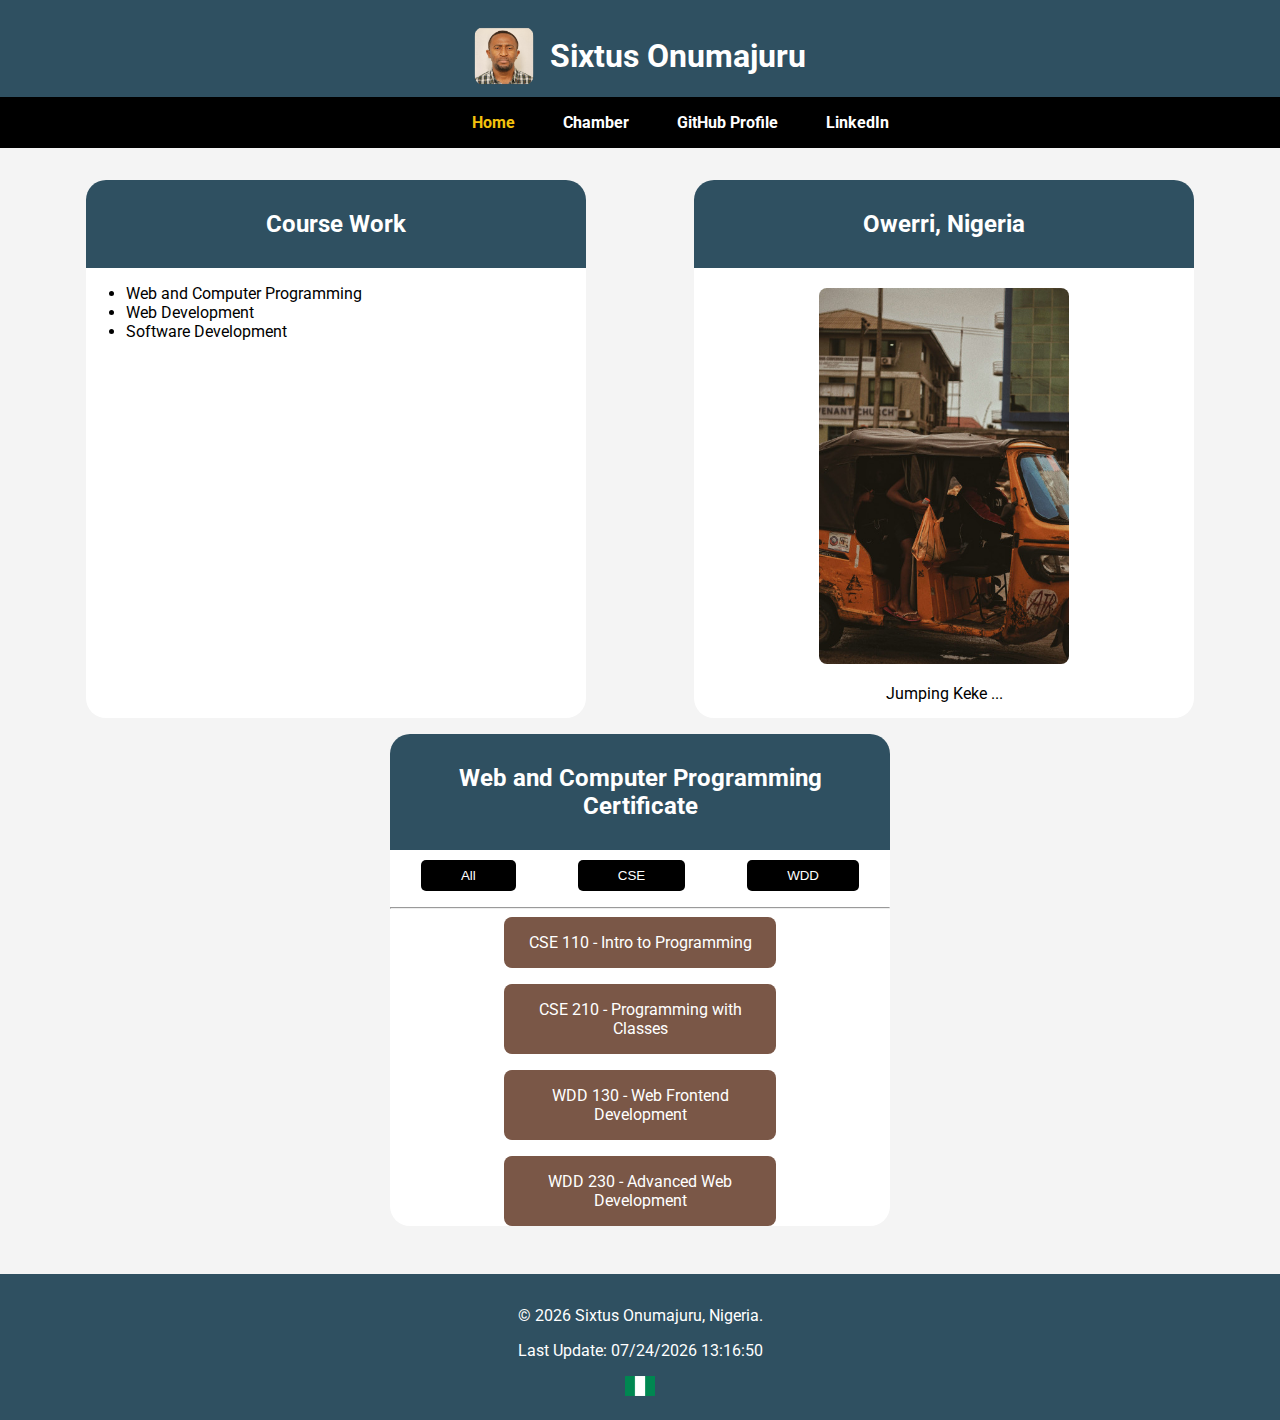
<file: index.html>
<!DOCTYPE html>
<html lang="en">

<head>
    <meta charset="UTF-8">
    <meta name="viewport" content="width=device-width, initial-scale=1.0">
    <meta name="description" content="Course homepage for Web and Computer Programming certificates.">
    <meta name="author" content="Sixtus Onumajuru">
    <title>Course Homepage - Sixtus Onumajuru</title>
    <link rel="stylesheet" href="styles/main.css">
    <link rel="preconnect" href="https://fonts.googleapis.com">
    <link rel="preconnect" href="https://fonts.gstatic.com" crossorigin>
    <link
        href="https://fonts.googleapis.com/css2?family=Roboto:ital,wght@0,100;0,300;0,400;0,500;0,700;0,900;1,100;1,300;1,400;1,500;1,700;1,900&display=swap"
        rel="stylesheet">

    <script src="scripts/main.js" defer></script>
</head>

<body>
    <header>
        <div class="header-content">
            <img src="images/jiggy.png" alt="Profile Picture of Sixtus Onumajuru" class="profile-img">
            <h1>Sixtus Onumajuru</h1>
        </div>
        <nav>
            <ul class="nav-menu">
                <li><a href="index.html" class="active">Home</a></li>
                <li><a href="chamber/index.html">Chamber</a></li>
                <li><a href="https://github.com/jiggabyte">GitHub Profile</a></li>
                <li><a href="https://linkedin.com/in/sixtusonuma213">LinkedIn</a></li>
            </ul>
            <button class="menu-toggle" aria-label="Toggle Navigation">&#9776;</button>
        </nav>
    </header>

    <main>
        <section class="course-work">
            <div>
                <h2>Course Work</h2>
            </div>

            <ul>
                <li>Web and Computer Programming</li>
                <li>Web Development</li>
                <li>Software Development</li>
            </ul>
        </section>

        <section class="highlighted-location">
            <div>
                <h2>Owerri, Nigeria</h2>
            </div>

            <img src="images/keke.jpg" alt="Jumping keke in Owerri, Nigeria">
            <p>Jumping Keke ...</p>
        </section>

        <section class="certificate">
            <div class="certificate-title">
                <h2>Web and Computer Programming Certificate</h2>
            </div>

            <div class="course-filters">
                <button id="show-all">All</button>
                <button id="show-cse">CSE</button>
                <button id="show-wdd">WDD</button>
            </div>
            <hr>
            <div id="course-list" class="course-list">
                <!-- Course cards generated by JavaScript -->
            </div>
        </section>
    </main>

    <footer>
        <p>&copy; <span id="currentyear"></span> Sixtus Onumajuru, Nigeria.</p>
        <p id="lastModified">Last Update: </p>
        <img src="images/naija.png" alt="Nigerian Flag">
    </footer>
</body>

</html>
</file>
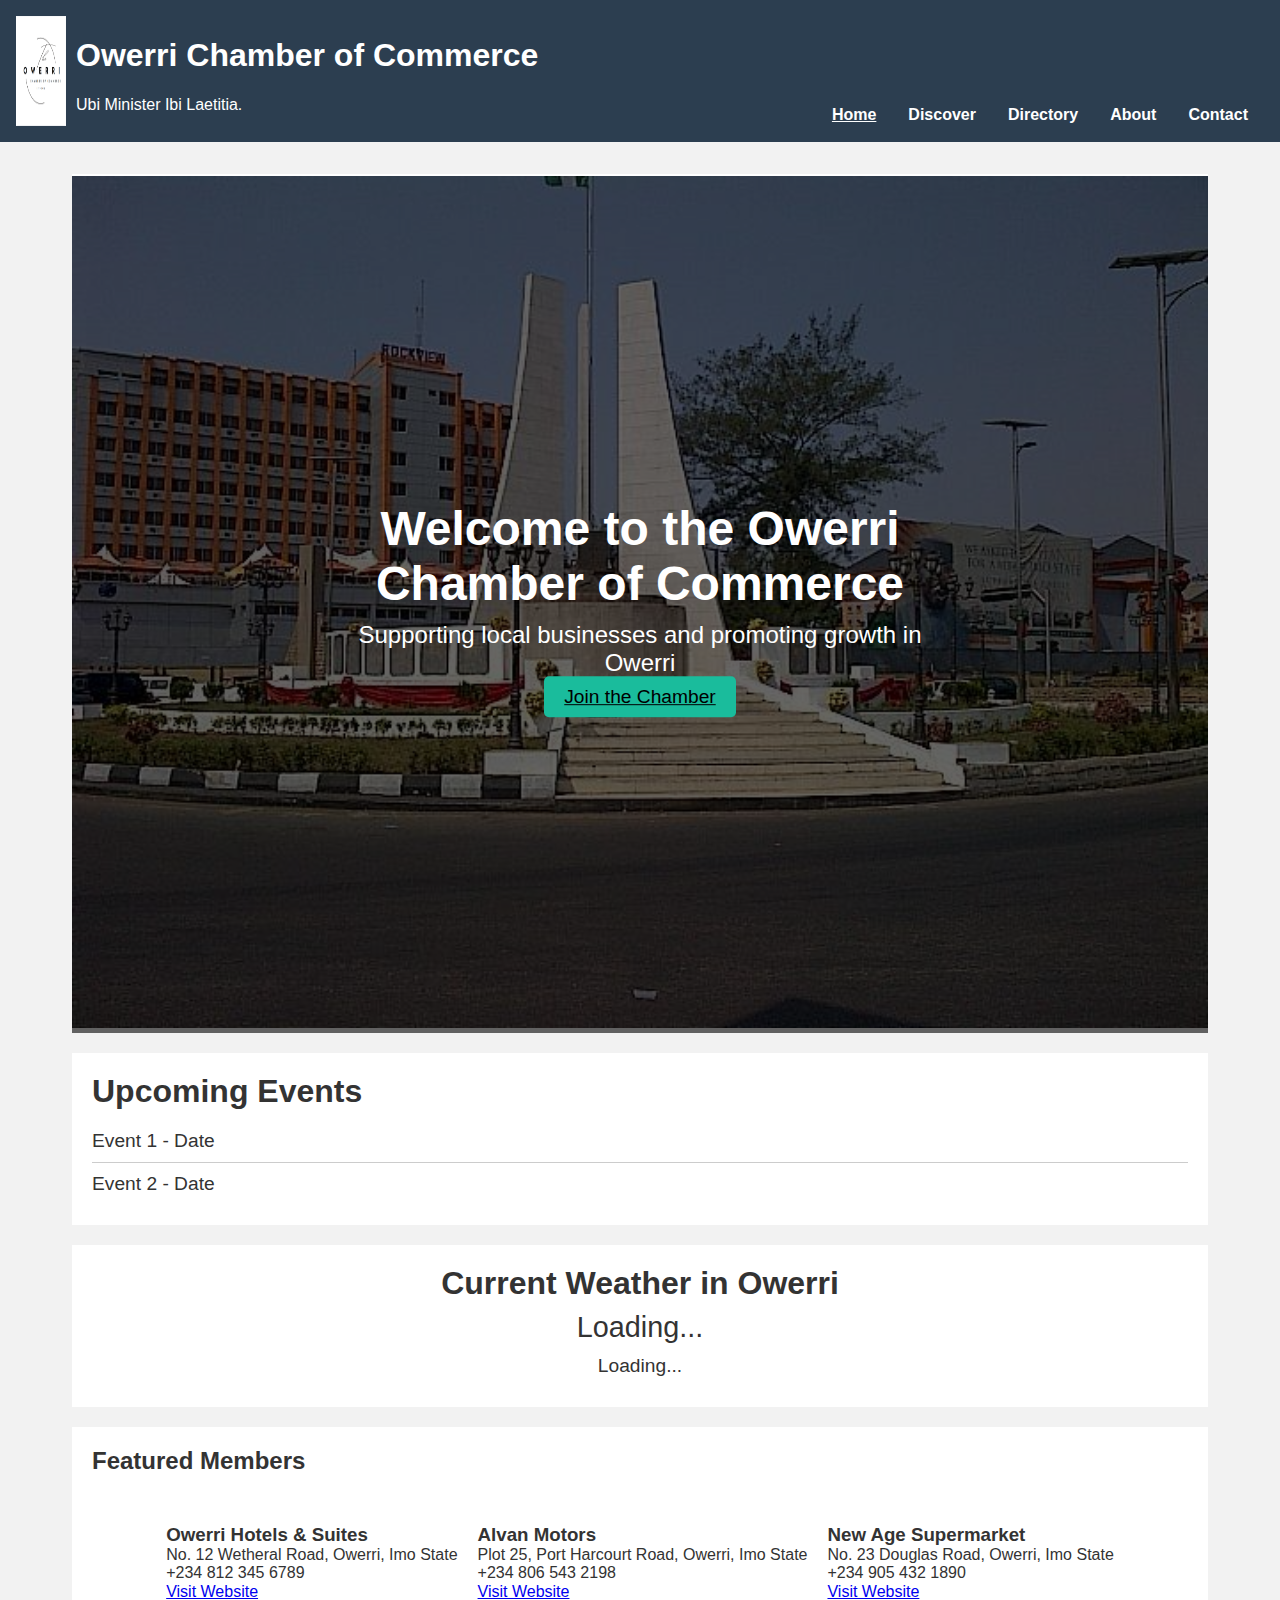
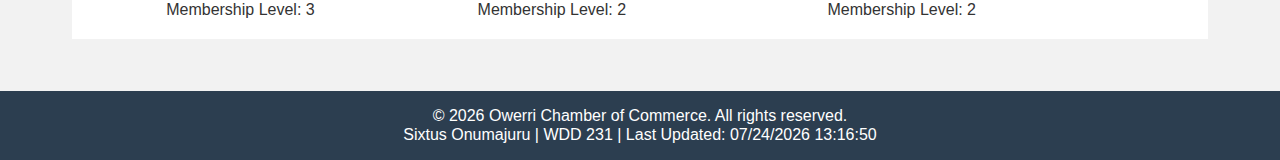
<file: chamber/index.html>
<!DOCTYPE html>
<html lang="en">

<head>
    <meta charset="UTF-8">
    <meta name="viewport" content="width=device-width, initial-scale=1.0">
    <meta name="description" content="Owerri Chamber of Commerce - Business Directory">
    <meta name="author" content="Sixtus Onumajuru">
    <title>Owerri Chamber of Commerce - Business Directory</title>

    <!-- Favicon -->
    <link rel="icon" href="images/favicon.ico" type="image/x-icon">

    <!-- Social Media Meta -->
    <meta property="og:title" content="Owerri Chamber of Commerce Directory">
    <meta property="og:type" content="website">
    <meta property="og:image" content="https://jiggabyte.github.io/wdd231/chamber/images/Owerri.jpg">
    <meta property="og:url" content="https://jiggabyte.github.io/wdd231/chamber/directory.html">

    <!-- CSS -->
    <link rel="stylesheet" href="styles/reset.css">
    <link rel="stylesheet" href="styles/style.css">
</head>

<body>
    <header>
        <div>
            <img src="images/logo.png" alt="Owerri chamber of commerce logo">
            
            <div>
                <h1>Owerri Chamber of Commerce</h1>
                <p> Ubi Minister Ibi Laetitia.</p>
            </div>
        </div>

        <span id="menuBtn"></span>

        <br><br><br><br><br><br>
       
        <nav>
            <ul id="listNav">
                <li class="active"><a href="index.html">Home</a></li>
                <li><a href="discover.html">Discover</a></li>
                <li><a href="directory.html">Directory</a></li>
                <li><a href="#">About</a></li>
                <li><a href="#">Contact</a></li>
            </ul>
        </nav>
    </header>

    <main>
        <!-- Hero Section -->
    <section class="hero">
       
        <img src="images/hero.jpeg" loading="lazy" alt="Owerri City">
        <div class="overlay"></div>
        <div class="hero-text">
            <h1>Welcome to the Owerri Chamber of Commerce</h1>
            <p>Supporting local businesses and promoting growth in Owerri</p>
            <a href="join.html" class="cta-button">Join the Chamber</a>
        </div>

    </section>

    <!-- Current Events Section -->
    <section class="events">
        <h2>Upcoming Events</h2>
        <ul>
            <li>Event 1 - Date</li>
            <li>Event 2 - Date</li>
            <!-- Add more events -->
        </ul>
    </section>

    <!-- Weather Section -->
    <section class="weather">
        <h2>Current Weather in Owerri</h2>
        <p id="current-temperature">Loading...</p>
        <p id="weather-description">Loading...</p>
        <div id="forecast">
            <!-- 3-day forecast goes here -->
        </div>
    </section>

    <!-- Company Spotlight Section -->
    <section class="spotlights">
        <h2>Featured Members</h2>
        <div class="spotlight-container">
            <!-- Spotlighted companies will be injected here using JavaScript -->
        </div>
    </section>
    </main>

    <footer>
        <p>&copy; <span id="currentYear"></span> Owerri Chamber of Commerce. All rights reserved.</p>
        <p>Sixtus Onumajuru | WDD 231 | Last Updated: <span id="lastModified"></span></p>
    </footer>

    <!-- JavaScript -->
    <script src="scripts/script.js" defer></script>
</body>

</html>
</file>
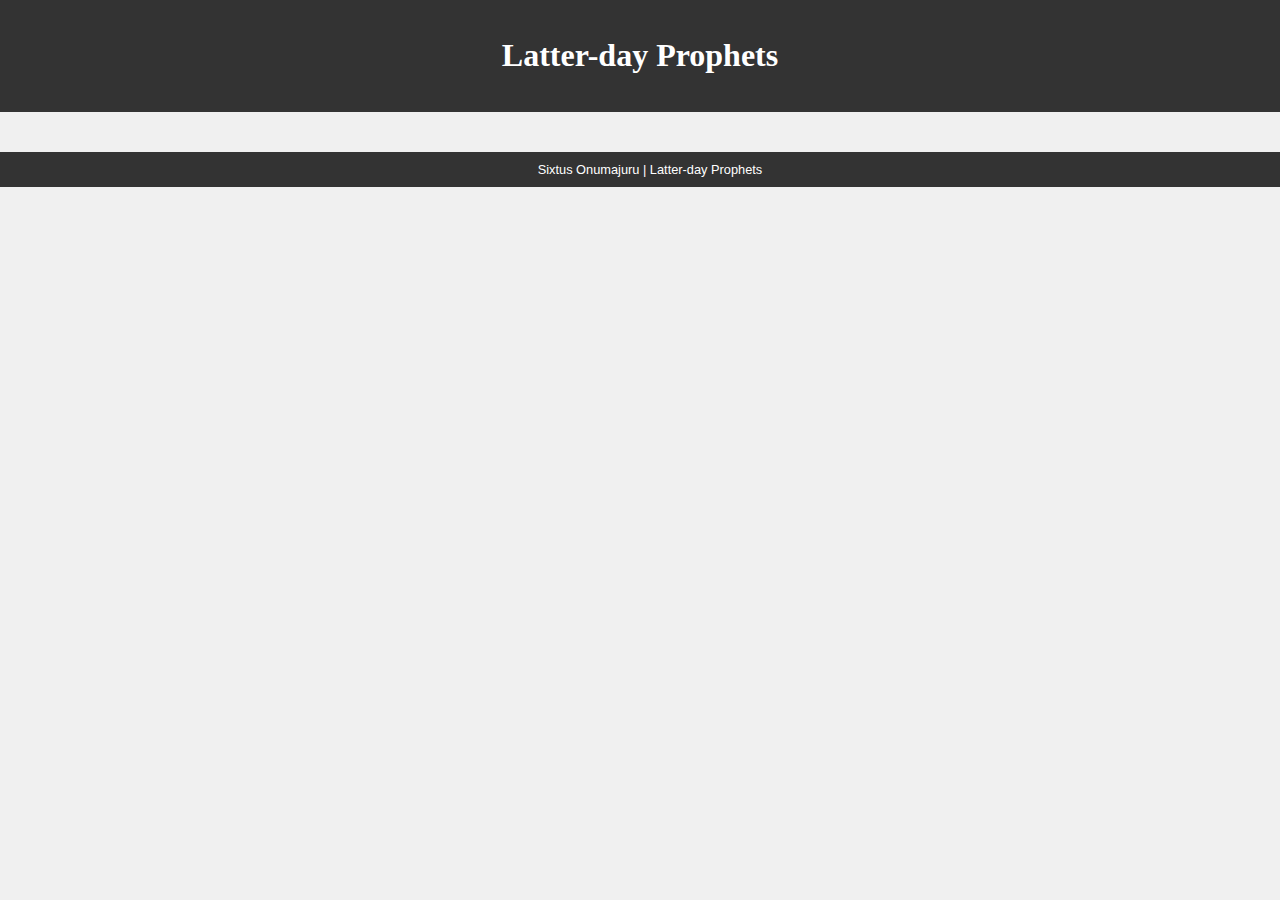
<file: prophets.html>
<!DOCTYPE html>
<html lang="en">
<head>
  <meta charset="UTF-8">
  <meta name="viewport" content="width=device-width, initial-scale=1.0">
  <meta http-equiv="X-UA-Compatible" content="ie=edge">
  <meta name="description" content="Latter days prophets for Web and Computer Programming certificates.">
  <meta name="author" content="Sixtus Onumajuru">
  <title>Latter-day Prophets</title>
  <link rel="stylesheet" href="/styles/prophets.css">
</head>
<body>
  <header>
    <h1>Latter-day Prophets</h1>
  </header>
  <main>
    <div id="cards"></div>
  </main>
  <footer>
    Sixtus Onumajuru | Latter-day Prophets
  </footer>
  <script src="/scripts/prophets.js"></script>
</body>
</html>
</file>
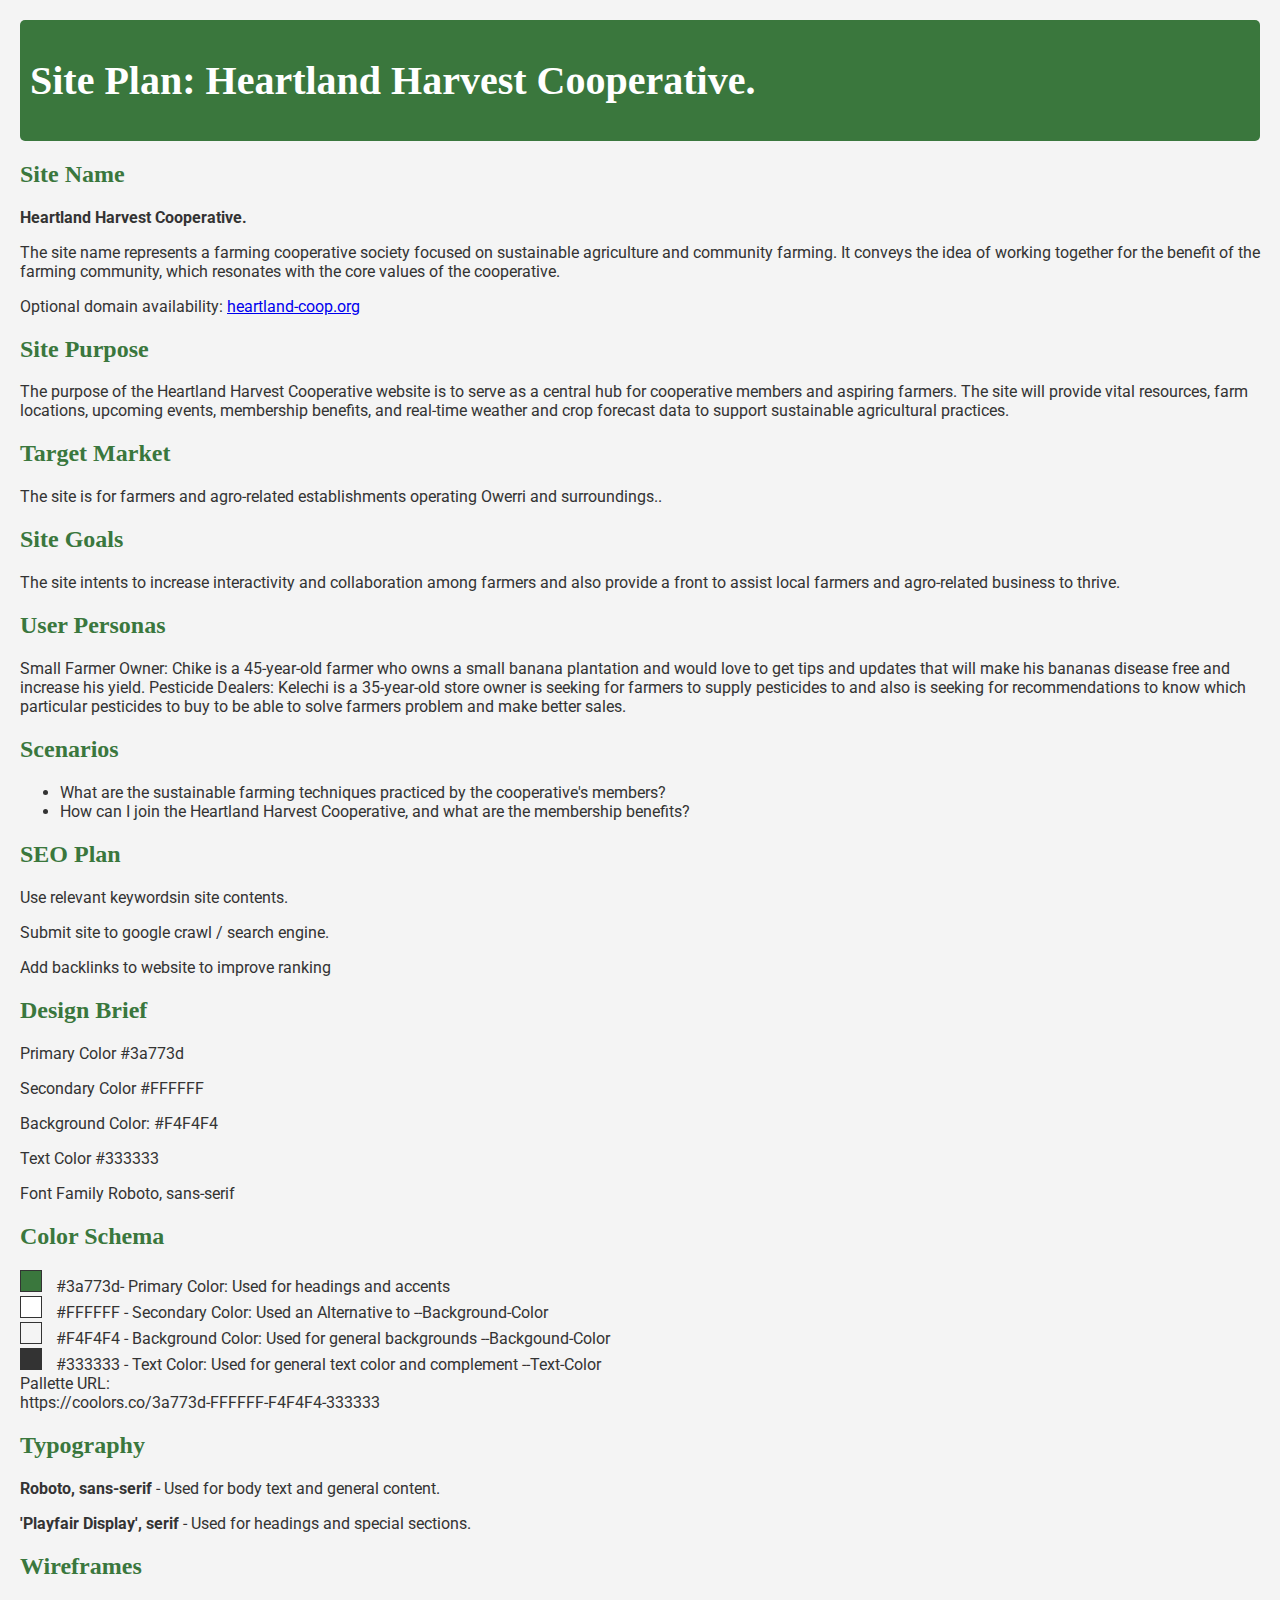
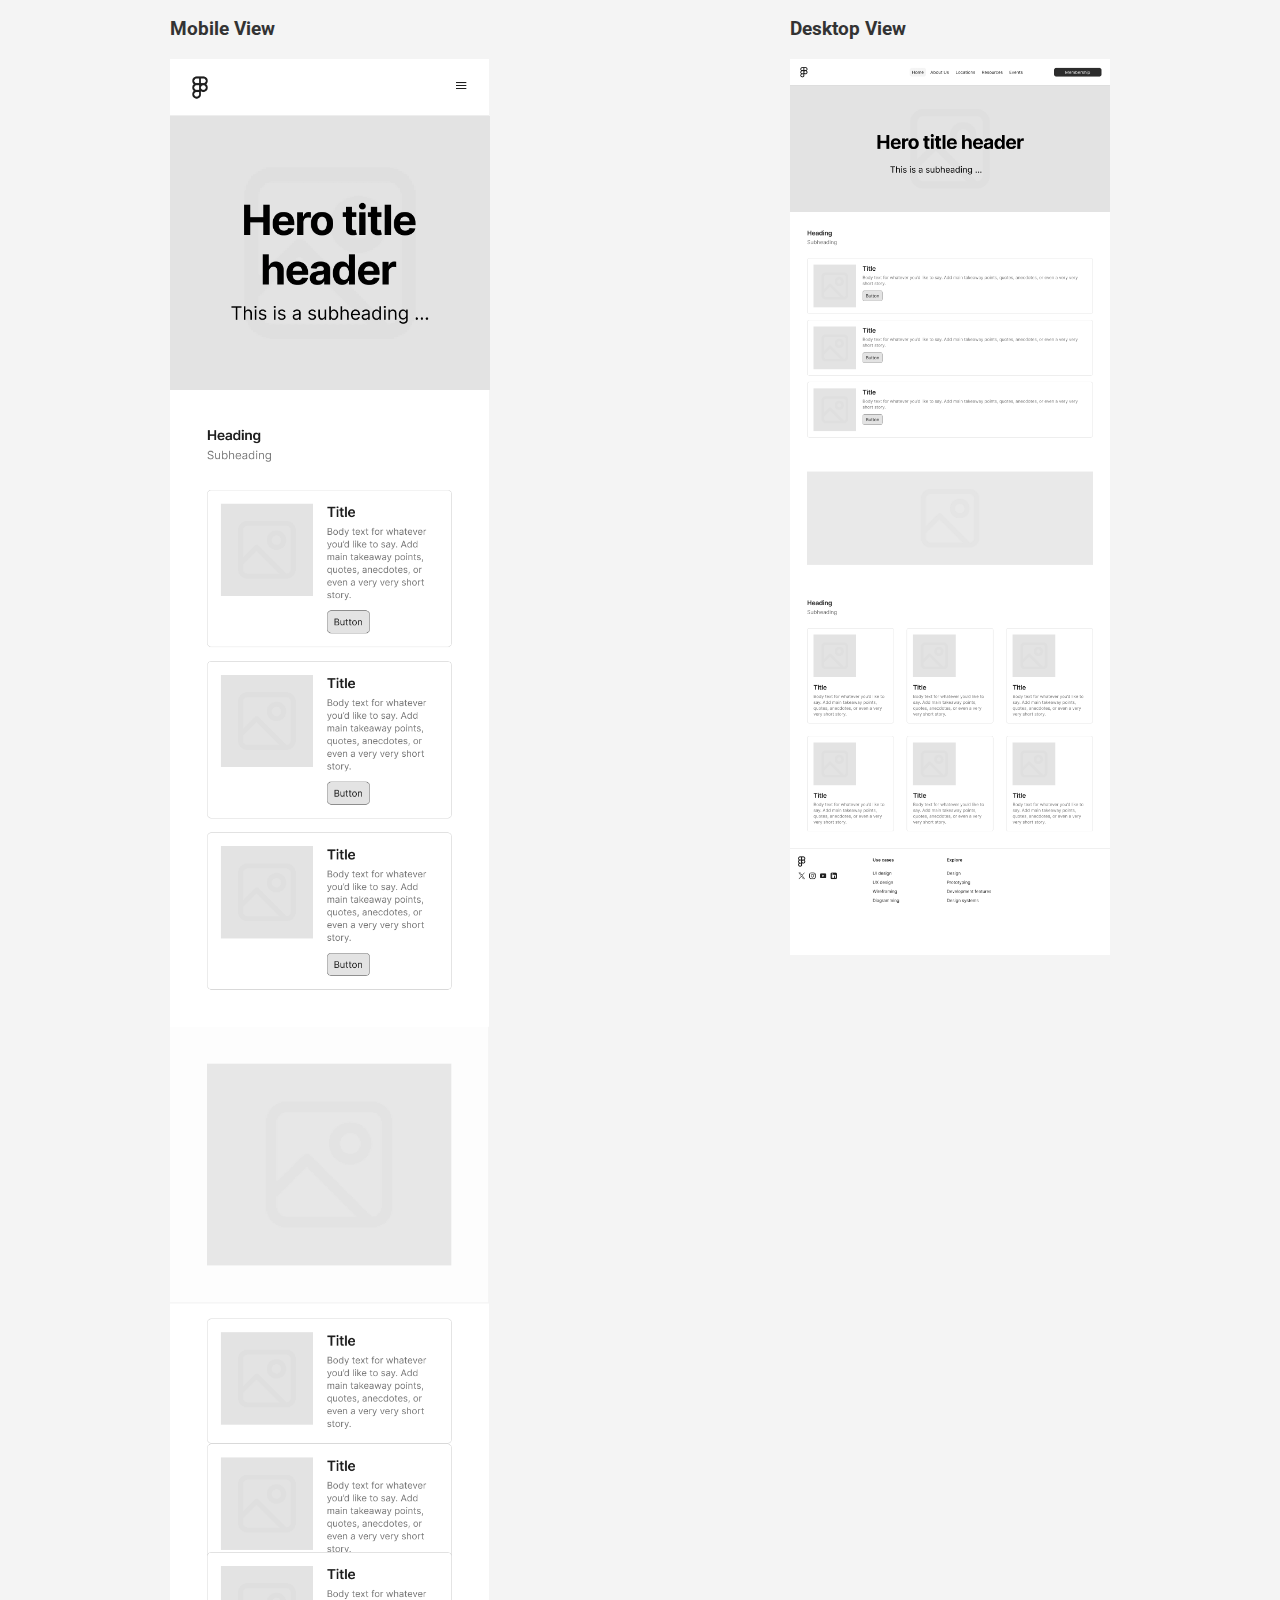
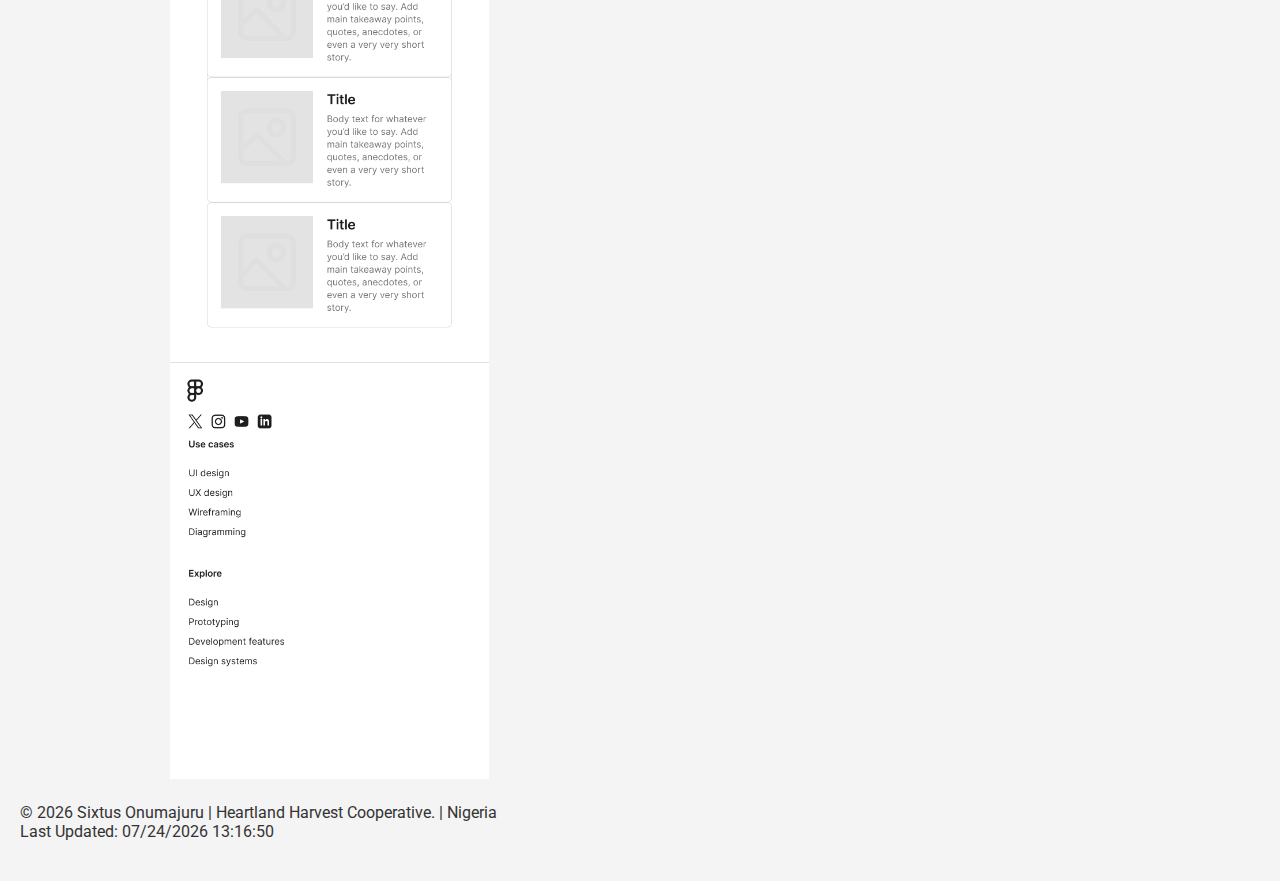
<file: siteplan.html>
<!DOCTYPE html>
<html lang="en">

<head>
    <meta charset="UTF-8">
    <meta name="viewport" content="width=device-width, initial-scale=1.0">
    <meta name="description"
        content="A project siteplan created by Sixtus Onumajuru for WDD 231 - Web Frontend Development I">
    <meta name="author" content="Sixtus Onumajuru">

    <!--  Essential META Tags -->
    <meta property="og:title" content="Owerri Chamber of Commerce">
    <meta property="og:type" content="website">
    <meta property="og:image" content="https://jiggabyte.github.io/wdd231/project/images/Owerri.jpg">
    <meta property="og:url" content="https://jiggabyte.github.io/wdd231">
    <meta name="twitter:card" content="default image for project">

    <!--  Non-Essential, But Recommended -->
    <meta property="og:description" content="Owerri chmaber of commerce">


    <title>Site Plan - Heartland Harvest Cooperative.</title>

    <link rel="icon" href="favicon.ico">

    <link rel="preconnect" href="https://fonts.googleapis.com">
    <link rel="preconnect" href="https://fonts.gstatic.com" crossorigin>
    <link
        href="https://fonts.googleapis.com/css2?family=Roboto:ital,wght@0,100;0,300;0,400;0,500;0,700;0,900;1,100;1,300;1,400;1,500;1,700;1,900&display=swap"
        rel="stylesheet">

    <link rel="stylesheet" href="styles/siteplan.css">
    <script defer src="scripts/siteplan.js"></script>


</head>

<body>
    <header>
        <h1>Site Plan: Heartland Harvest Cooperative.</h1>
    </header>
    <main>
        <section id="site-name">
            <h2>Site Name</h2>
            <p><strong>Heartland Harvest Cooperative.</strong></p>
            <p>The site name represents a farming cooperative society focused on sustainable agriculture
                and community farming. It conveys the idea of working together for the benefit of the farming community,
                which resonates with the core values of the cooperative.</p>
            <p>Optional domain availability: <a href="#">heartland-coop.org</a></p>

        </section>
        <section id="site-purpose">
            <h2>Site Purpose</h2>
            <p>The purpose of the Heartland Harvest Cooperative website is to serve as a central hub
                for cooperative members and aspiring farmers. The site will provide vital resources,
                farm locations, upcoming events, membership benefits, and real-time weather and
                crop forecast data to support sustainable agricultural practices.</p>
        </section>
        <section id="target-market">
            <h2>Target Market</h2>
            <p>The site is for farmers and agro-related establishments operating Owerri and surroundings..</p>
        </section>
        <section id="site-goals">
            <h2>Site Goals</h2>
            <p>
                The site intents to increase interactivity and collaboration among farmers and also provide a front
                to assist local farmers and agro-related business to thrive.
            </p>
        </section>
        <section id="user-personas">
            <h2>User Personas</h2>
            <p>Small Farmer Owner: Chike is a 45-year-old farmer who owns a small banana plantation and
                would love to get tips and updates that will make his bananas disease free and increase his yield.
                Pesticide Dealers: Kelechi is a 35-year-old store owner is seeking for farmers to supply pesticides
                to and also is seeking for recommendations to know which particular pesticides to buy to be able
                to solve farmers problem and make better sales.</p>
        </section>
        <section id="scenarios">
            <h2>Scenarios</h2>
            <ul>
                <li>What are the sustainable farming techniques practiced by the cooperative's members?</li>
                <li>How can I join the Heartland Harvest Cooperative, and what are the membership benefits?</li>
            </ul>
        </section>
        <section id="seo-plan">
            <h2>SEO Plan</h2>
            <p>Use relevant keywordsin site contents.</p>
            <p>Submit site to google crawl / search engine.</p>
            <p>Add backlinks to website to improve ranking</p>
        </section>
        <section id="design-brief">
            <h2>Design Brief</h2>
            <p>Primary Color #3a773d</p>
            <p>Secondary Color #FFFFFF</p>
            <p>Background Color: #F4F4F4</p>
            <p>Text Color #333333</p>
            <p>Font Family Roboto, sans-serif</p>
        </section>
        <section id="color-schema">
            <h2>Color Schema</h2>
            <div>
                <div class="color-sample color-1"></div>
                <span>#3a773d- Primary Color: Used for headings and accents</span>
            </div>
            <div>
                <div class="color-sample color-2"></div>
                <span>#FFFFFF - Secondary Color: Used an Alternative to
                    --Background-Color</span>
            </div>
            <div>
                <div class="color-sample color-4"></div>
                <span>#F4F4F4 - Background Color: Used for general backgrounds
                    --Backgound-Color</span>
            </div>
            <div>
                <div class="color-sample color-3"></div>
                <span>#333333 - Text Color: Used for general text color and complement --Text-Color</span>
            </div>
            <div>
                <div class="color selection theme">Pallette URL:</div>
                <span>https://coolors.co/3a773d-FFFFFF-F4F4F4-333333</span>
            </div>
        </section>
        <section id="typography">
            <h2>Typography</h2>
            <p><strong>Roboto, sans-serif</strong> - Used for body text and general content.</p>
            <p><strong>'Playfair Display', serif</strong> - Used for headings and special sections.</p>
        </section>

        <section id="wireframe">
            <h2>Wireframes</h2>

            <div id="wireframe-div">

                <div>
                    <h3>Mobile View</h3>
                    <img src="images/mobile-wireframe.png" width="250"  height="auto" alt="Mobile Wireframe">
                </div>

                <div>
                    <h3>Desktop View</h3>
                    <img src="images/desktop-wireframe.png" width="350"  height="auto" alt="Desktop Wireframe">
                </div>

            </div>

        </section>
    </main>
    <footer>
        <p>&copy; <span id="year"></span> Sixtus Onumajuru | Heartland Harvest Cooperative. | Nigeria <br> Last
            Updated: <span id="last-modified"></span>
        </p>
    </footer>
</body>

</html>
</file>
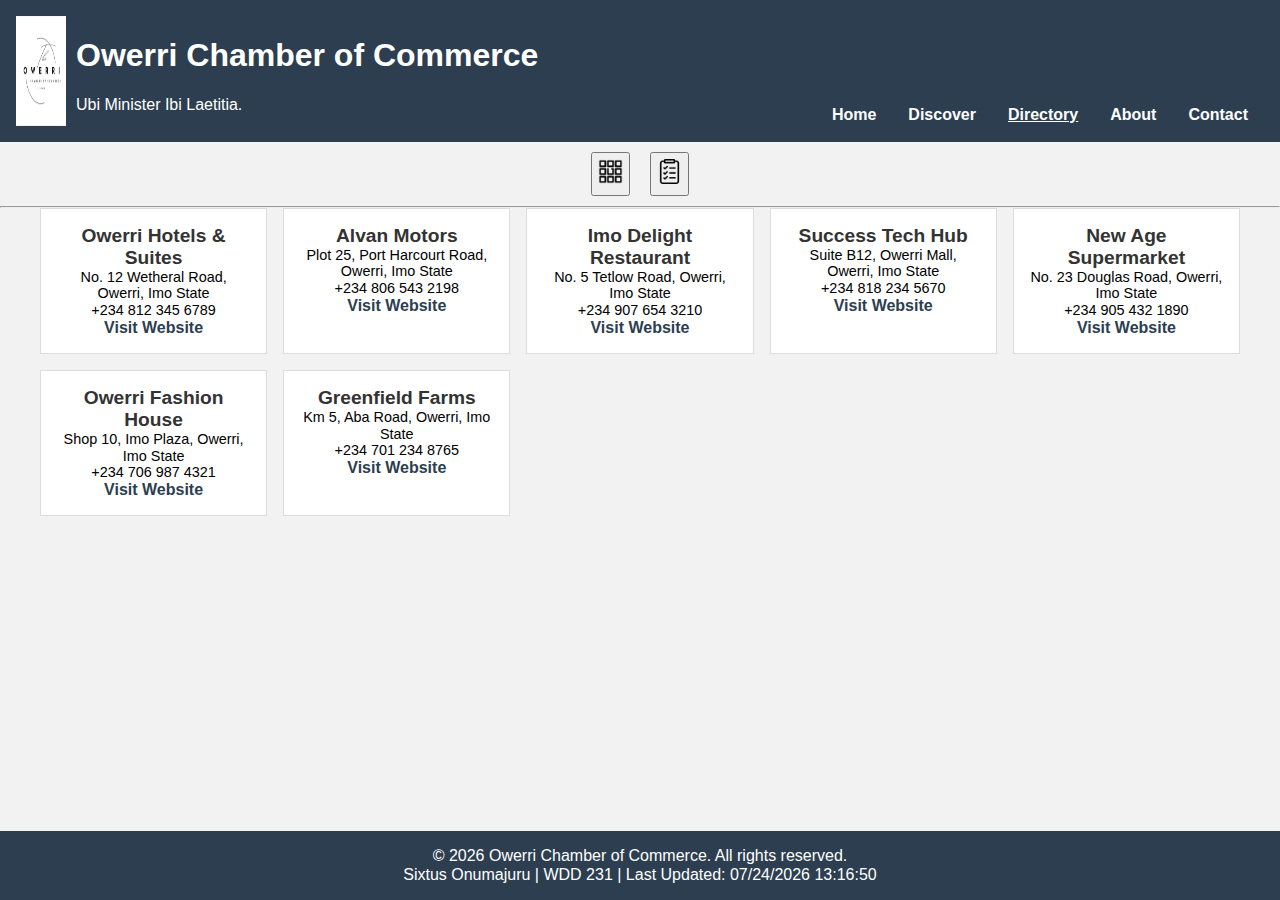
<file: chamber/directory.html>
<!DOCTYPE html>
<html lang="en">

<head>
    <meta charset="UTF-8">
    <meta name="viewport" content="width=device-width, initial-scale=1.0">
    <meta name="description" content="Owerri Chamber of Commerce - Business Directory">
    <meta name="author" content="Sixtus Onumajuru">
    <title>Owerri Chamber of Commerce - Business Directory</title>

    <!-- Favicon -->
    <link rel="icon" href="images/favicon.ico" type="image/x-icon">

    <!-- Social Media Meta -->
    <meta property="og:title" content="Owerri Chamber of Commerce Directory">
    <meta property="og:type" content="website">
    <meta property="og:image" content="https://jiggabyte.github.io/wdd231/chamber/images/Owerri.jpg">
    <meta property="og:url" content="https://jiggabyte.github.io/wdd231/chamber/directory.html">

    <!-- CSS -->
    <link rel="stylesheet" href="styles/reset.css">
    <link rel="stylesheet" href="styles/directory.css">
</head>

<body>
    <header>
        <div>
            <img src="images/logo.png" alt="Owerri chamber of commerce logo">

            <div>
                <h1>Owerri Chamber of Commerce</h1>
                <p> Ubi Minister Ibi Laetitia.</p>
            </div>
        </div>

        <span id="menuBtn"></span>

        <br><br><br><br><br><br>

        <nav>
            <ul id="listNav">
                <li><a href="index.html">Home</a></li>
                <li><a href="discover.html">Discover</a></li>
                <li class="active"><a href="directory.html">Directory</a></li>
                <li><a href="#">About</a></li>
                <li><a href="#">Contact</a></li>
            </ul>
        </nav>
    </header>

    <main>
        <section class="menu">
            <button id="grid"><img src="images/arrange.png" alt="grid button image" border="0"></button>
            <button id="list"><img src="images/list.png" alt="list button image" border="0"></button>
        </section>
        <hr>
        <article class="grid" id="business-directory"></article>
    </main>

    <footer>
        <p>&copy; <span id="currentYear"></span> Owerri Chamber of Commerce. All rights reserved.</p>
        <p>Sixtus Onumajuru | WDD 231 | Last Updated: <span id="lastModified"></span></p>
    </footer>

    <!-- JavaScript -->
    <script src="scripts/directory.js" defer></script>
</body>

</html>
</file>
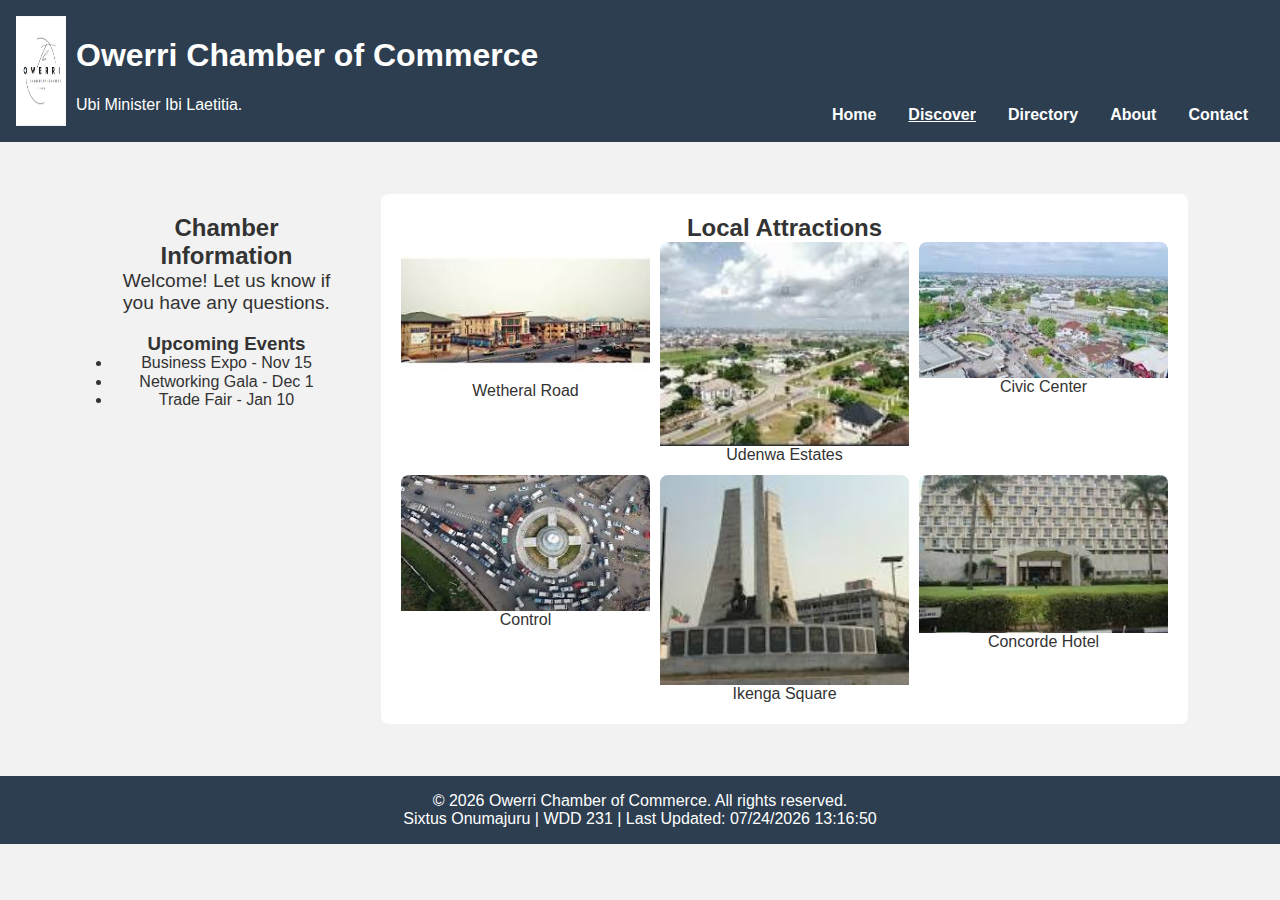
<file: chamber/discover.html>
<!DOCTYPE html>
<html lang="en">

<head>
    <meta charset="UTF-8">
    <meta name="viewport" content="width=device-width, initial-scale=1.0">
    <meta name="description" content="Owerri Chamber of Commerce - Business Directory">
    <meta name="author" content="Sixtus Onumajuru">
    <title>Owerri Chamber of Commerce - Business Directory</title>

    <!-- Favicon -->
    <link rel="icon" href="images/favicon.ico" type="image/x-icon">

    <!-- Social Media Meta -->
    <meta property="og:title" content="Owerri Chamber of Commerce Directory">
    <meta property="og:type" content="website">
    <meta property="og:image" content="https://jiggabyte.github.io/wdd231/chamber/images/Owerri.jpg">
    <meta property="og:url" content="https://jiggabyte.github.io/wdd231/chamber/discover.html">

    <!-- CSS -->
    <link rel="stylesheet" href="styles/reset.css">
    <link rel="stylesheet" href="styles/style.css">
</head>

<body>
    <header>
        <div>
            <img src="images/logo.png" alt="Owerri chamber of commerce logo">

            <div>
                <h1>Owerri Chamber of Commerce</h1>
                <p> Ubi Minister Ibi Laetitia.</p>
            </div>
        </div>

        <span id="menuBtn"></span>

        <br><br><br><br><br><br>

        <nav>
            <ul id="listNav">
                <li><a href="index.html">Home</a></li>
                <li class="active"><a href="discover.html">Discover</a></li>
                <li><a href="directory.html">Directory</a></li>
                <li><a href="#">About</a></li>
                <li><a href="#">Contact</a></li>
            </ul>
        </nav>
    </header>

    <main class="thank-you">
        
        <div class="grid-container">
            <!-- Sidebar Section -->
            
            <aside class="sidebar">
                <h2>Chamber Information</h2>
                <p id="visit-message"></p>
                <h3>Upcoming Events</h3>
                <ul>
                    <li>Business Expo - Nov 15</li>
                    <li>Networking Gala - Dec 1</li>
                    <li>Trade Fair - Jan 10</li>
                </ul>
            </aside>

            <!-- Main Content Area with Lazy Loading Images -->
            <section class="gallery">
                <h2>Local Attractions</h2>
                <div class="photo-grid">
                    <figure>
                        <img src="images/owerri1.jpeg" alt="Image 1" loading="lazy" class="lazy">
                        <figcaption>Wetheral Road</figcaption>
                    </figure>
                    <figure>
                        <img src="images/owerri2.jpeg" alt="Image 2" loading="lazy" class="lazy">
                        <figcaption>Udenwa Estates</figcaption>
                    </figure>
                    <figure>
                        <img src="images/owerri3.jpeg" alt="Image 3" loading="lazy" class="lazy">
                        <figcaption>Civic Center</figcaption>
                    </figure>
                    <figure>
                        <img src="images/owerri4.jpeg" alt="Image 4" loading="lazy" class="lazy">
                        <figcaption>Control</figcaption>
                    </figure>
                    <figure>
                        <img src="images/owerri5.jpeg" alt="Image 5" loading="lazy" class="lazy">
                        <figcaption>Ikenga Square</figcaption>
                    </figure>
                    <figure>
                        <img src="images/owerri6.jpeg" alt="Image 6" loading="lazy" class="lazy">
                        <figcaption>Concorde Hotel</figcaption>
                    </figure>
                </div>
            </section>
        </div>
    </main>


    <footer>
        <p>&copy; <span id="currentYear"></span> Owerri Chamber of Commerce. All rights reserved.</p>
        <p>Sixtus Onumajuru | WDD 231 | Last Updated: <span id="lastModified"></span></p>
    </footer>

    <!-- JavaScript -->
    <script src="scripts/script.js" defer></script>
    <script src="scripts/discover.js" defer></script>
</body>

</html>
</file>
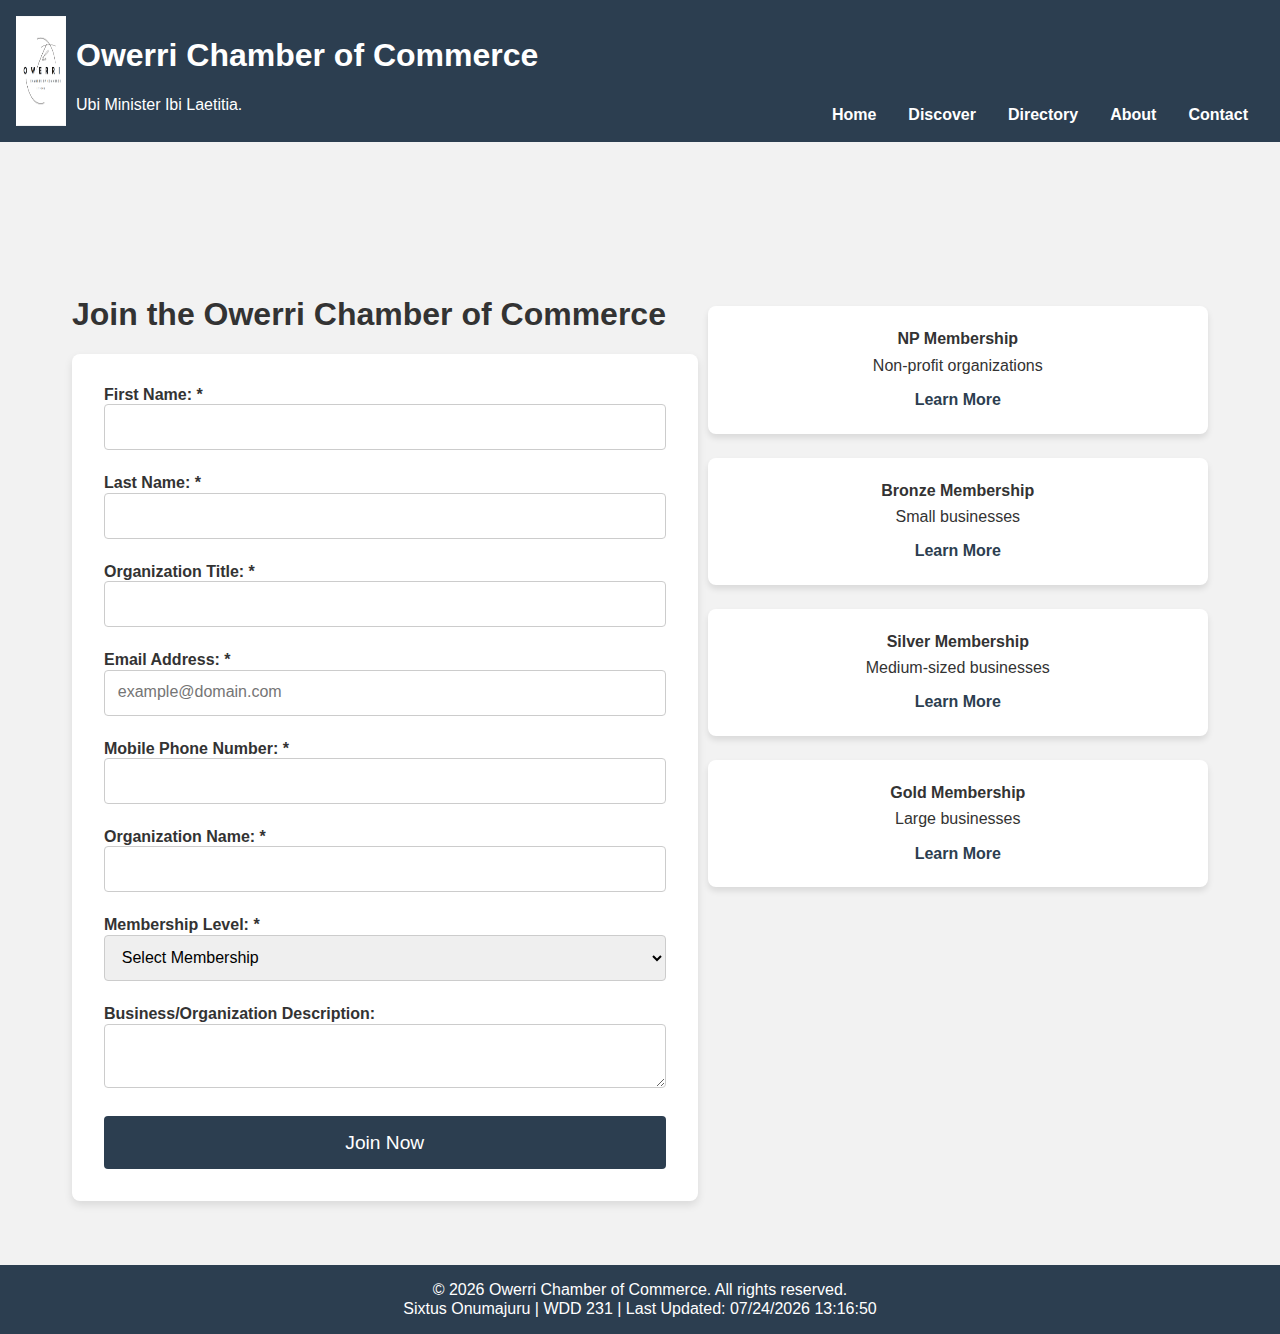
<file: chamber/join.html>
<!DOCTYPE html>
<html lang="en">

<head>
    <meta charset="UTF-8">
    <meta name="viewport" content="width=device-width, initial-scale=1.0">
    <meta name="description" content="Owerri Chamber of Commerce - Business Directory">
    <meta name="author" content="Sixtus Onumajuru">
    <title>Owerri Chamber of Commerce - Business Directory</title>

    <!-- Favicon -->
    <link rel="icon" href="images/favicon.ico" type="image/x-icon">

    <!-- Social Media Meta -->
    <meta property="og:title" content="Owerri Chamber of Commerce Directory">
    <meta property="og:type" content="website">
    <meta property="og:image" content="https://jiggabyte.github.io/wdd231/chamber/images/Owerri.jpg">
    <meta property="og:url" content="https://jiggabyte.github.io/wdd231/chamber/join.html">

    <!-- CSS -->
    <link rel="stylesheet" href="styles/reset.css">
    <link rel="stylesheet" href="styles/style.css">
</head>

<body>
    <header>
        <div>
            <img src="images/logo.png" alt="Owerri chamber of commerce logo">

            <div>
                <h1>Owerri Chamber of Commerce</h1>
                <p> Ubi Minister Ibi Laetitia.</p>
            </div>
        </div>

        <span id="menuBtn"></span>

        <br><br><br><br><br><br>

        <nav>
            <ul id="listNav">
                <li><a href="index.html">Home</a></li>
                <li><a href="discover.html">Discover</a></li>
                <li><a href="directory.html">Directory</a></li>
                <li><a href="#">About</a></li>
                <li><a href="#">Contact</a></li>
            </ul>
        </nav>
    </header>

    <main class="main">

        <div class="member-cards member-form">

            <h1>Join the Owerri Chamber of Commerce</h1>
            <form action="thankyou.html" method="get">
                <!-- First Name Field -->
                <label for="first-name">First Name: *
                    <input type="text" id="first-name" name="first-name" title="Enter your first name"
                        autocomplete="given-name" required>
                </label>

                <!-- Last Name Field -->
                <label for="last-name">Last Name: *
                    <input type="text" id="last-name" name="last-name" title="Enter your last name"
                        autocomplete="family-name" required>
                </label>

                <!-- Organizational Title -->
                <label for="org-title">Organization Title: *
                    <input type="text" id="org-title" name="org-title" title="Enter your title within the organization"
                        autocomplete="organization-title" pattern="[A-Za-z\s-]{7,}" maxlength="7" required>
                </label>

                <!-- Email Address -->
                <label for="email">Email Address: *
                    <input type="email" id="email" name="email" title="Enter a valid email address" autocomplete="email"
                        placeholder="example@domain.com" required>
                </label>

                <!-- Mobile Phone -->
                <label for="phone">Mobile Phone Number: *
                    <input type="tel" id="phone" name="phone" title="Enter your mobile number" autocomplete="tel"
                        required>
                </label>

                <!-- Organization Name -->
                <label for="organization">Organization Name: *
                    <input type="text" id="organization" name="organization" title="Enter the name of your organization"
                        autocomplete="organization" required>
                </label>

                <!-- Membership Level -->
                <label for="membership-level">Membership Level: *
                    <select id="membership-level" name="membership-level" required>
                        <option value="">Select Membership</option>
                        <option value="NP">NP Membership (Non-profit)</option>
                        <option value="Bronze">Bronze Membership</option>
                        <option value="Silver">Silver Membership</option>
                        <option value="Gold">Gold Membership</option>
                    </select>
                </label>

                <!-- Organization Description -->
                <label for="description">Business/Organization Description:
                    <textarea id="description" name="description"
                        title="Describe your business/organization"></textarea>
                </label>

                <!-- Timestamp -->
                <input type="hidden" id="timestamp" name="timestamp" value="">

                <!-- Submit Button -->
                <input type="submit" value="Join Now">
            </form>

        </div>

        <div class="member-cards member-dialog">

            <!-- Membership Level Cards and Modals -->
            <section id="membership-cards">
                <!-- NP Membership Card -->
                <div class="card">
                    <h2>NP Membership</h2>
                    <p>Non-profit organizations</p>
                    <a href="#np-modal">Learn More</a>
                </div>

                <!-- Bronze Membership Card -->
                <div class="card">
                    <h2>Bronze Membership</h2>
                    <p>Small businesses</p>
                    <a href="#bronze-modal">Learn More</a>
                </div>

                <!-- Silver Membership Card -->
                <div class="card">
                    <h2>Silver Membership</h2>
                    <p>Medium-sized businesses</p>
                    <a href="#silver-modal">Learn More</a>
                </div>

                <!-- Gold Membership Card -->
                <div class="card">
                    <h2>Gold Membership</h2>
                    <p>Large businesses</p>
                    <a href="#gold-modal">Learn More</a>
                </div>
            </section>

            <!-- NP Modal -->
            <div id="np-modal" class="modal">
                <div class="modal-content">
                    <span class="close">&times;</span>
                    <h2>NP Membership Benefits</h2>
                    <p>No fee, access to basic resources, event invitations, and more.</p>
                </div>
            </div>

            <!-- Bronze Modal -->
            <div id="bronze-modal" class="modal">
                <div class="modal-content">
                    <span class="close">&times;</span>
                    <h2>Bronze Membership Benefits</h2>
                    <p>Access to events, networking opportunities, and discounted training programs.</p>
                </div>
            </div>

            <!-- Silver Modal -->
            <div id="silver-modal" class="modal">
                <div class="modal-content">
                    <span class="close">&times;</span>
                    <h2>Silver Membership Benefits</h2>
                    <p>All Bronze benefits, plus priority event invitations, and advertising support.</p>
                </div>
            </div>

            <!-- Gold Modal -->
            <div id="gold-modal" class="modal">
                <div class="modal-content">
                    <span class="close">&times;</span>
                    <h2>Gold Membership Benefits</h2>
                    <p>All Silver benefits, plus premium advertising spots, personalized business support, and VIP
                        access to
                        events.</p>
                </div>
            </div>

        </div>

    </main>

    <footer>
        <p>&copy; <span id="currentYear"></span> Owerri Chamber of Commerce. All rights reserved.</p>
        <p>Sixtus Onumajuru | WDD 231 | Last Updated: <span id="lastModified"></span></p>
    </footer>

    <!-- JavaScript -->
    <script src="scripts/script.js" defer></script>
</body>

</html>
</file>
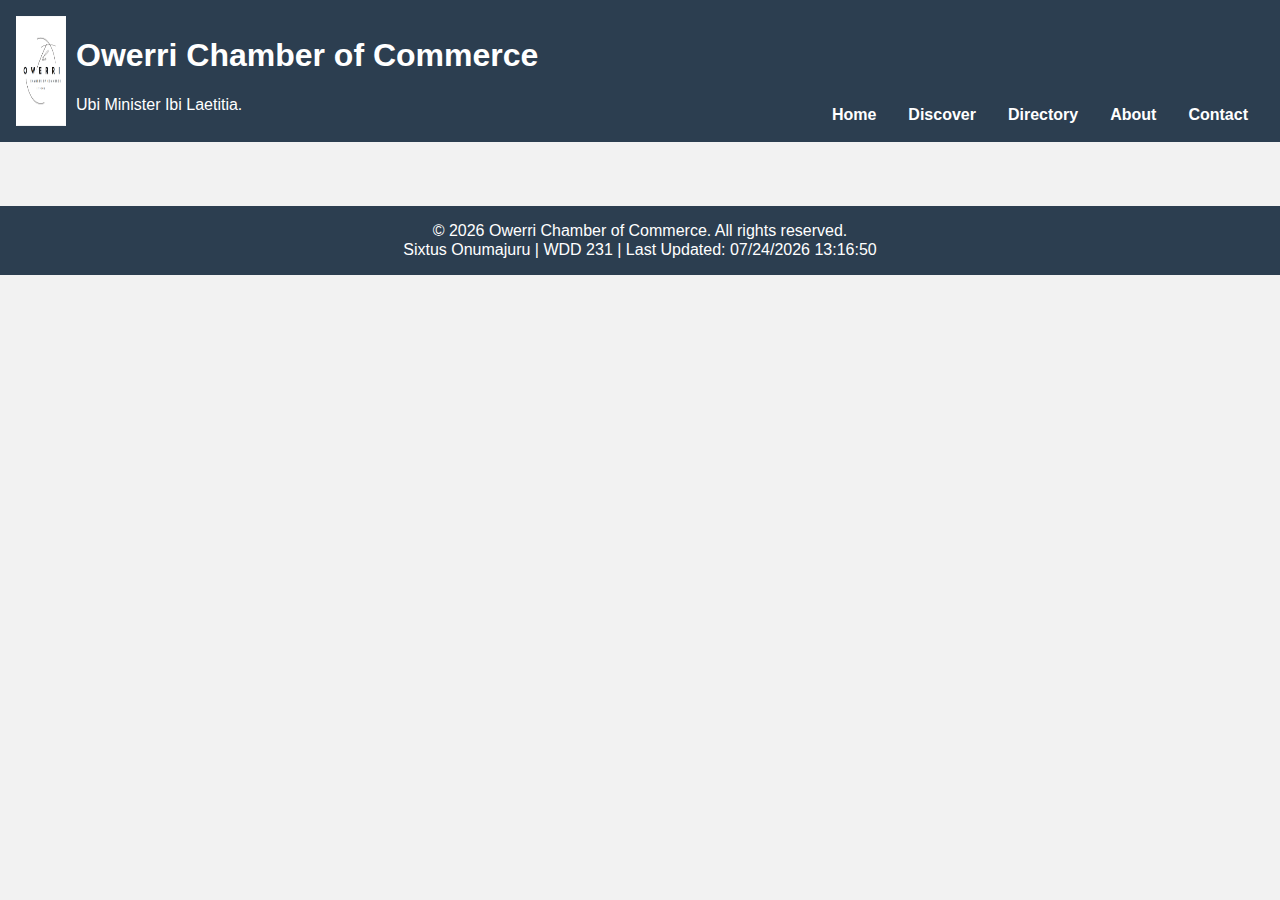
<file: chamber/thankyou.html>
<!DOCTYPE html>
<html lang="en">

<head>
    <meta charset="UTF-8">
    <meta name="viewport" content="width=device-width, initial-scale=1.0">
    <meta name="description" content="Owerri Chamber of Commerce - Business Directory">
    <meta name="author" content="Sixtus Onumajuru">
    <title>Owerri Chamber of Commerce - Business Directory</title>

    <!-- Favicon -->
    <link rel="icon" href="images/favicon.ico" type="image/x-icon">

    <!-- Social Media Meta -->
    <meta property="og:title" content="Owerri Chamber of Commerce Directory">
    <meta property="og:type" content="website">
    <meta property="og:image" content="https://jiggabyte.github.io/wdd231/chamber/images/Owerri.jpg">
    <meta property="og:url" content="https://jiggabyte.github.io/wdd231/chamber/thankyou.html">

    <!-- CSS -->
    <link rel="stylesheet" href="styles/reset.css">
    <link rel="stylesheet" href="styles/style.css">
</head>

<body>
    <header>
        <div>
            <img src="images/logo.png" alt="Owerri chamber of commerce logo">

            <div>
                <h1>Owerri Chamber of Commerce</h1>
                <p> Ubi Minister Ibi Laetitia.</p>
            </div>
        </div>

        <span id="menuBtn"></span>

        <br><br><br><br><br><br>

        <nav>
            <ul id="listNav">
                <li><a href="index.html">Home</a></li>
                <li><a href="discover.html">Discover</a></li>
                <li><a href="directory.html">Directory</a></li>
                <li><a href="#">About</a></li>
                <li><a href="#">Contact</a></li>
            </ul>
        </nav>
    </header>

    <main class="thank-you">

    </main>


    <footer>
        <p>&copy; <span id="currentYear"></span> Owerri Chamber of Commerce. All rights reserved.</p>
        <p>Sixtus Onumajuru | WDD 231 | Last Updated: <span id="lastModified"></span></p>
    </footer>

    <!-- JavaScript -->
    <script src="scripts/script.js" defer></script>
</body>

</html>
</file>
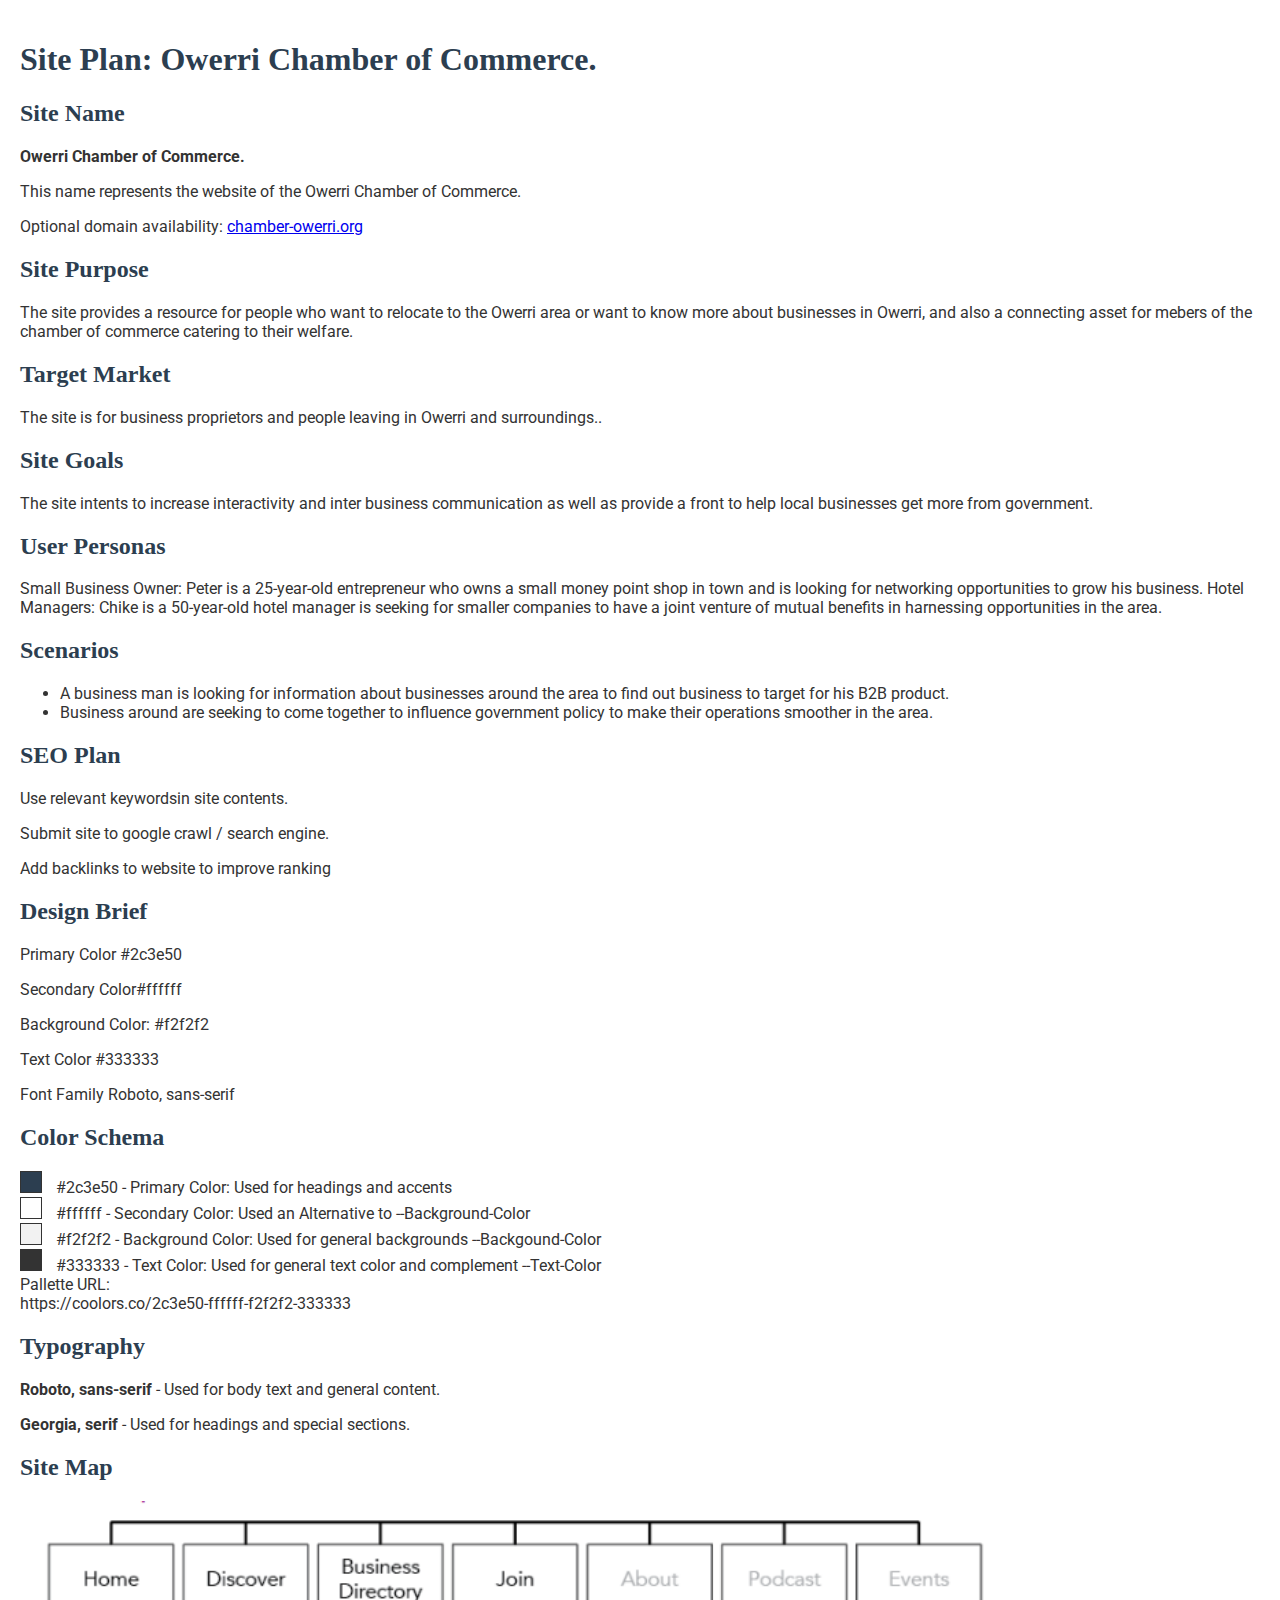
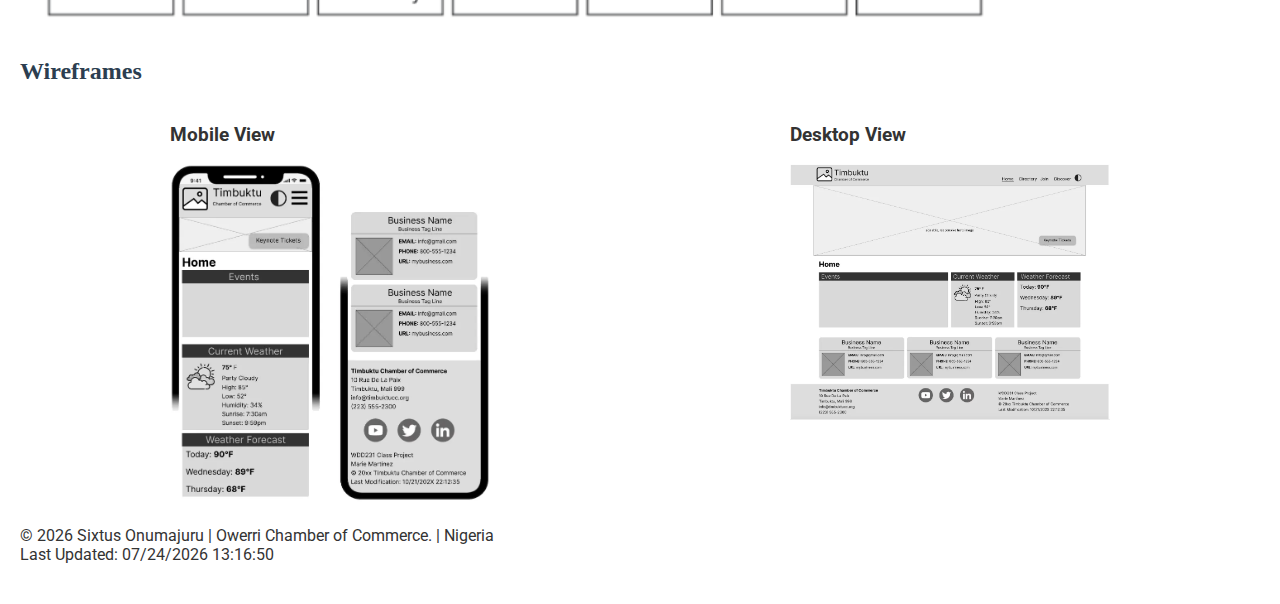
<file: project/siteplan.html>
<!DOCTYPE html>
<html lang="en">

<head>
    <meta charset="UTF-8">
    <meta name="viewport" content="width=device-width, initial-scale=1.0">
    <meta name="description"
        content="A project siteplan created by Sixtus Onumajuru for WDD 231 - Web Frontend Development I">
    <meta name="author" content="Sixtus Onumajuru">

    <!--  Essential META Tags -->
    <meta property="og:title" content="Owerri Chamber of Commerce">
    <meta property="og:type" content="website" />
    <meta property="og:image" content="https://jiggabyte.github.io/wdd231/project/images/Owerri.jpg">
    <meta property="og:url" content="https://jiggabyte.github.io/wdd231">
    <meta name="twitter:card" content="default image for project">

    <!--  Non-Essential, But Recommended -->
    <meta property="og:description" content="Owerri chmaber of commerce">


    <title>Site Plan - Owerri Chamber of Commerce.</title>

    <link rel="icon" href="favicon.ico">

    <link rel="preconnect" href="https://fonts.googleapis.com">
    <link rel="preconnect" href="https://fonts.gstatic.com" crossorigin>
    <link
        href="https://fonts.googleapis.com/css2?family=Roboto:ital,wght@0,100;0,300;0,400;0,500;0,700;0,900;1,100;1,300;1,400;1,500;1,700;1,900&display=swap"
        rel="stylesheet">

    <link rel="stylesheet" href="styles/siteplan.css">
    <script defer src="scripts/siteplan.js"></script>


</head>

<body>
    <header>
        <h1>Site Plan: Owerri Chamber of Commerce.</h1>
    </header>
    <main>
        <section id="site-name">
            <h2>Site Name</h2>
            <p><strong>Owerri Chamber of Commerce.</strong></p>
            <p>This name represents the website of the Owerri Chamber of Commerce.</p>
            <p>Optional domain availability: <a href="#">chamber-owerri.org</a></p>
        </section>
        <section id="site-purpose">
            <h2>Site Purpose</h2>
            <p>The site provides a resource for people who want to relocate to the Owerri area or want to know more
                about businesses in Owerri,
                and also a connecting asset for mebers of the chamber of commerce catering to their welfare.</p>
        </section>
        <section id="target-market">
            <h2>Target Market</h2>
            <p>The site is for business proprietors and people leaving in Owerri and surroundings..</p>
        </section>
        <section id="site-goals">
            <h2>Site Goals</h2>
            <p>
                The site intents to increase interactivity and inter business communication as well as provide a front
                to help local businesses
                get more from government.
            </p>
        </section>
        <section id="user-personas">
            <h2>User Personas</h2>
            <p>Small Business Owner: Peter is a 25-year-old entrepreneur who owns a small money point shop in town and
                is looking for networking opportunities
                to grow his business.
                Hotel Managers: Chike is a 50-year-old hotel manager is seeking for smaller companies to have a joint
                venture of mutual benefits in harnessing opportunities
                in the area.</p>
        </section>
        <section id="scenarios">
            <h2>Scenarios</h2>
            <ul>
                <li>A business man is looking for information about businesses around the area to find out business to
                    target for his B2B product.</li>
                <li>Business around are seeking to come together to influence government policy to make their operations
                    smoother in the area.</li>
            </ul>
        </section>
        <section id="seo-plan">
            <h2>SEO Plan</h2>
            <p>Use relevant keywordsin site contents.</p>
            <p>Submit site to google crawl / search engine.</p>
            <p>Add backlinks to website to improve ranking</p>
        </section>
        <section id="design-brief">
            <h2>Design Brief</h2>
            <p>Primary Color #2c3e50</p>
            <p>Secondary Color#ffffff</p>
            <p>Background Color: #f2f2f2</p>
            <p>Text Color #333333</p>
            <p>Font Family Roboto, sans-serif</p>
        </section>
        <section id="color-schema">
            <h2>Color Schema</h2>
            <div>
                <div class="color-sample color-1"></div>
                <span>#2c3e50 - Primary Color: Used for headings and accents</span>
            </div>
            <div>
                <div class="color-sample color-2"></div>
                <span>#ffffff - Secondary Color: Used an Alternative to
                    --Background-Color</span>
            </div>
            <div>
                <div class="color-sample color-4"></div>
                <span>#f2f2f2 - Background Color: Used for general backgrounds
                    --Backgound-Color</span>
            </div>
            <div>
                <div class="color-sample color-3"></div>
                <span>#333333 - Text Color: Used for general text color and complement --Text-Color</span>
            </div>
            <div>
                <div class="color selection theme">Pallette URL:</div>
                <span>https://coolors.co/2c3e50-ffffff-f2f2f2-333333</span>
            </div>
        </section>
        <section id="typography">
            <h2>Typography</h2>
            <p><strong>Roboto, sans-serif</strong> - Used for body text and general content.</p>
            <p><strong>Georgia, serif</strong> - Used for headings and special sections.</p>
        </section>
        <section id="siteplan">
            <h2>Site Map</h2>

            <div>
                <img src="images/chamber-site-map.png" class="site-plan-img" alt="site plan">
            </div>

        </section>
        <section id="wireframe">
            <h2>Wireframes</h2>

            <div id="wireframe-div">

                <div>
                    <h3>Mobile View</h3>
                    <img src="images/chamber-mobile-wireframe.webp" alt="Mobile Wireframe">
                </div>

                <div>
                    <h3>Desktop View</h3>
                    <img src="images/chamber-desktop-wireframe.webp" alt="Desktop Wireframe">
                </div>

            </div>

        </section>
    </main>
    <footer>
        <p>&copy; <span id="year"></span> Sixtus Onumajuru | Owerri Chamber of Commerce. | Nigeria <br> Last
            Updated: <span id="last-modified"></span>
        </p>
    </footer>
</body>

</html>
</file>
<file: styles/main.css>
/* Global styles */


body {
    font-family: 'Roboto', sans-serif;
    margin: 0;
    padding: 0;
    box-sizing: border-box;
    background-color: #f4f4f4;
}

h1, h2 {
    font-weight: 700;
    color: #333;
}

/* Header styles */
header {
    background-color: #2f5061;
    padding: 1rem 0 0 0;
    display: flex;
    flex-direction: column;
    justify-content: space-between;
    align-items: center;
}

.header-content {
    display: flex;
    align-items: center;
}

.profile-img {
    width: 60px;
    height: 60px;
    border-radius: 20%;
    margin-right: 1rem;
}

h1 {
    color: white;
}

nav {
    width: 100%;
}

.nav-menu {
    list-style: none;
    display: flex;
    margin: 0;
    justify-content: center;
    align-items: center;
    width: 100%;
    background-color: #000000;
}

.nav-menu li {
    margin: 1rem 1.5rem 1rem 1.5rem;
}

.nav-menu a {
    text-decoration: none;
    color: white;
    font-weight: 700;
}

.nav-menu a.active {
    color: #f4c20d;
}

.menu-toggle {
    display: none;
    background: none;
    border: none;
    color: white;
    font-size: 2rem;
}

/* Main Content */
main {
    display: flex;
    flex-wrap: wrap;
    justify-content: space-around;
    padding: 2rem;
}


.course-work div, .highlighted-location div, .certificate-title {
    background-color: #2f5061;
    padding: 10px;
    margin-bottom: 0;    
    width: auto;
    border-top-left-radius: 20px;
    border-top-right-radius: 20px;
}

.course-work h2, .highlighted-location h2, .certificate-title h2 {
    text-align: center;
    color: #ffffff;
}

.course-work, .highlighted-location, .certificate {
    background-color: white;
    border-radius: 20px;
    margin-bottom: 1rem;
    width: 100%;
    max-width: 500px;
}

.highlighted-location img {
    display: block;
    width: 50%;
    height: 70%;
    margin: 20px auto;
    border-radius: 8px;
}

.highlighted-location p {
    text-align: center;
}

/* Certificate section */
.course-filters {
    display: flex;
    justify-content: space-around;
    margin-bottom: 1rem;
}

button {
    padding: 0.5rem 2.5rem;
    background-color: #000000;
    color: white;
    border: none;
    border-radius: 5px;
    margin-top: 10px;
}

.course-list {
    display: flex;
    flex-wrap: wrap;
    gap: 1rem;
    justify-content: center;
}

.course-list div {
    padding: 1rem;
    border-radius: 8px;
    background-color: #7a5747;
    color: white;
    width: 48%;
    text-align: center;
}

/* Completed courses */
.completed {
    background-color: green;
}

/* Footer styles */
footer {
    background-color: #2f5061;
    color: white;
    text-align: center;
    padding: 1rem;
}

footer img {
    width: 30px;
    height: auto;
    display: block;
    margin: 0.5rem auto;
}

/* Mobile Styles */
@media (max-width: 768px) {
    header {
        flex-direction: column;
    }

    .nav-menu {
        flex-direction: column;
        display: none;
    }

    ul {
        padding-left: 0!important;
    }

    .nav-menu.active {
        display: flex;
    }

    .menu-toggle {
        display: block;
    }

    .course-list div {
        width: 100%;
    }
}
</file>
<file: styles/prophets.css>
/* General body and layout */
body {
    font-family: 'Arial', sans-serif;
    margin: 0;
    padding: 0;
    background-color: #f0f0f0;
  }
  
  header {
    background-color: #333;
    color: white;
    text-align: center;
    padding: 1rem;
    font-family: 'Georgia', serif;
  }
  
  h1 {
    font-size: 2rem;
  }
  
  main {
    display: flex;
    justify-content: center;
    padding: 20px;
  }
  
  #cards {
    display: grid;
    grid-template-columns: repeat(auto-fill, minmax(300px, 1fr));
    gap: 20px;
    max-width: 1200px;
    width: 100%;
  }
  
  /* Card structure */
  section {
    background-color: #ffffff;
    border: 2px solid #ccc;
    border-radius: 8px;
    box-shadow: 0px 4px 8px rgba(0, 0, 0, 0.1);
    padding: 15px;
    text-align: center;
  }
  
  /* Prophet name styling */
  h2 {
    font-family: 'Georgia', serif;
    font-size: 1.5rem;
    margin-bottom: 10px;
    color: #4A4A8D; /* Soft purple-blue */
  }
  
  /* Portrait styling */
  img {
    border-radius: 8px;
    width: 100%;
    max-width: 200px;
    height: auto;
    margin-bottom: 15px;
  }
  
  /* Prophet details */
  p {
    font-size: 1rem;
    color: #666;
    margin: 5px 0;
  }
  
  footer {
    text-align: center;
    padding: 10px;
    background-color: #333;
    color: white;
    font-size: 0.8rem;
    position: relative;
    bottom: 0;
    width: 100%;
  }
</file>
<file: styles/siteplan.css>
:root {
    --primary-color: #3a773d;
    --secondary-color: #FFFFFF;
    --background-color: #F4F4F4;
    --text-color: #333333;
    --font-family-text: 'Roboto', sans-serif;
    --font-family-head: 'Playfair Display', serif;
}


body {
    font-family:  var(--font-family-text);    
    color: var(--text-color);
    margin: 0;
    padding: 20px;
    background-color: var(--background-color);
}

/* Header */
header {
    background-color: var(--primary-color);
    color: var(--secondary-color);
    padding: 10px;
    text-align: center;
    border-radius: 5px;
}

header h1 {
    font-family: var(--font-family-head);
    font-size: 2.5rem;
    color: var(--secondary-color);
}

header, section, footer {
    margin-bottom: 20px;
}
h1, h2 {
    color: var(--primary-color);
    text-align: left;
    font-family:  var(--font-family-head);

}
.color-sample {
    display: inline-block;
    width: 20px;
    height: 20px;
    margin-right: 10px;
}
.color-1 {
    background-color: var(--primary-color);
    border: 1px solid var(--text-color);
}
.color-2 {
    background-color: var(--secondary-color);
    border: 1px solid var(--text-color);
}
.color-3 {
    background-color: var(--text-color);
    border: 1px solid var(--text-color);
}
.color-4 {
    background-color: var(--background-color);
    border: 1px solid var(--text-color);
}
.color-5 {
    background-color: var(--hover-color);
    border: 1px solid var(--text-color);
}
.color-6 {
    background-color: var(--text-color);
    border: 1px solid var(--text-color);
}
.color-7 {
    background-color: var(--alternate-color);
    border: 1px solid var(--text-color);
}

#wireframe-div {
    display: flex;
    justify-content: space-around;
}

#wireframe-div img {
    width: 320px;
    height: auto;
}

.site-plan-img {
    width: 80%;
}

@media screen and (max-width: 768px) {
    #wireframe-div {
        display: flex;
        flex-direction: column;
    }

    .site-plan-img {
        width: 100%;
    }
}
</file>
<file: project/styles/siteplan.css>
:root {
    --primary-color: #2c3e50;
    --secondary-color: #ffffff;
    --background-color: #f2f2f2;
    --text-color: #333333;
    --font-family-text: 'Roboto', sans-serif;
    --font-family-head: Geogia, serif;
}


body {
    font-family:  var(--font-family-text);
    
    color: var(--text-color);
    margin: 0;
    padding: 20px;
}
header, section, footer {
    margin-bottom: 20px;
}
h1, h2 {
    color: var(--primary-color);
    /*color: #2c3e50 */;
    text-align: left;
    font-family:  var(--font-family-head);

}
.color-sample {
    display: inline-block;
    width: 20px;
    height: 20px;
    margin-right: 10px;
}
.color-1 {
    background-color: var(--primary-color);
    border: 1px solid var(--text-color);
}
.color-2 {
    background-color: var(--secondary-color);
    border: 1px solid var(--text-color);
}
.color-3 {
    background-color: var(--text-color);
    border: 1px solid var(--text-color);
}
.color-4 {
    background-color: var(--background-color);
    border: 1px solid var(--text-color);
}
.color-5 {
    background-color: var(--hover-color);
    border: 1px solid var(--text-color);
}
.color-6 {
    background-color: var(--text-color);
    border: 1px solid var(--text-color);
}
.color-7 {
    background-color: var(--alternate-color);
    border: 1px solid var(--text-color);
}

#wireframe-div {
    display: flex;
    justify-content: space-around;
}

#wireframe-div img {
    width: 320px;
    height: auto;
}

.site-plan-img {
    width: 80%;
}

@media screen and (max-width: 768px) {
    #wireframe-div {
        display: flex;
        flex-direction: column;
    }

    .site-plan-img {
        width: 100%;
    }
}
</file>
<file: chamber/styles/style.css>
/* Basic reset */
* {
    margin: 0;
    padding: 0;
    box-sizing: border-box;
}

body {
    font-family: Roboto, sans-serif;
    color: #333333;
    background-color: #f2f2f2;
    height: 100%;
}

header {
    background-color: #2c3e50;
    color: #ffffff;
    padding: 1rem;
    text-align: center;
    display: flex;
    justify-content: space-between;
}

header div {
    display: flex;
    flex-direction: row;
}

header div div {
    display: flex;
    flex-direction: column;
    text-align: left;
}

header div img {
    width: 50px;
    margin-right: 10px;
}

.menu {
    display: flex;
    justify-content: center;
}

.menu button {
    margin: 10px;
    padding: 5px;
}

.menu button img {
    width: 25px;
}

nav ul {
    list-style: none;
    display: flex;
    justify-content: center;
    margin-top: 20%;
}

nav ul li {
    margin: 0 1rem;
}

nav ul li a {
    color: #ffffff;
    text-decoration: none;
    font-weight: bold;
}

.hero {
    position: relative;
    text-align: center;
    color: white;
    border-top: 2px solid #ffffff;
}

.hero img {
    width: 100%;
    height: auto;
}

.hero-text {
    position: absolute;
    top: 50%;
    left: 50%;
    transform: translate(-50%, -50%);
    text-align: center;
}

.hero h1 {
    font-size: 3rem;
    margin: 0;
}

.hero p {
    font-size: 1.5rem;
    margin: 10px 0;
}

.overlay {
    position: absolute;
    left: 0;
    top: 0;
    display: block;
    width: 100%;
    height: 100%;
    background-color: rgba(0, 0, 0, 0.6);
}

.cta-button {
    background-color: #1abc9c;
    color: #000000;
    padding: 10px 20px;
    border-radius: 5px;
    font-size: 1.2rem;
    transition: background-color 0.3s ease;
}

.cta-button:hover {
    background-color: #16a085;
}


.events {
    padding: 20px;
    background-color: #ffffff;
    margin: 20px 0;
}

.events h2 {
    font-size: 2rem;
    margin-bottom: 10px;
}

.events ul {
    list-style-type: none;
    padding: 0;
}

.events ul li {
    padding: 10px 0;
    font-size: 1.2rem;
    border-bottom: 1px solid #ccc;
}

.events ul li:last-child {
    border-bottom: none;
}


.weather {
    background-color: #ffffff;
    padding: 20px;
    text-align: center;
    margin: 20px 0;
}

.weather h2 {
    font-size: 2rem;
}

#current-temperature {
    font-size: 1.8rem;
    margin: 10px 0;
}

#weather-description {
    font-size: 1.2rem;
}

#forecast {
    margin-top: 10px;
}

.spotlights {
    padding: 20px;
    background-color: #ffffff;
    margin: 20px 0;
}

.spotlights h2 {
    margin-bottom: 50px;
}

.spotlight-container {
    display: flex;
    flex-wrap: wrap;
    gap: 20px;
    justify-content: center;
}

.spotlight {
    background-color: #f7f7f7;
    padding: 15px;
    border: 1px solid #ccc;
    text-align: center;
    width: 100%;
    max-width: 300px;
}

.spotlight img {
    max-width: 100px;
    height: auto;
    margin-bottom: 10px;
}

.spotlight h3 {
    font-size: 1.5rem;
    margin-bottom: 5px;
}

.spotlight p {
    font-size: 1rem;
    margin: 5px 0;
}

footer {
    position: relative;
    bottom: 0;
    background-color: #2c3e50;
    color: #ffffff;
    text-align: center;
    padding: 1rem;
    width: 100%;
}

#listNav {
    display: flex;
}


.card {
    opacity: 0;
    transition: opacity 2s ease-in-out;
}

.card-loaded .card {
    opacity: 1;
}


main {
    max-width: 1200px;
    margin: 0 auto;
    padding: 2em;
}

form {
    background-color: #ffffff;
    padding: 2em;
    border-radius: 8px;
    box-shadow: 0 4px 8px rgba(0, 0, 0, 0.1);
    margin-bottom: 2em;
}

label {
    display: block;
    margin-bottom: 0.5em;
    font-weight: bold;
}

input[type="text"],
input[type="email"],
input[type="tel"],
select,
textarea {
    width: 100%;
    padding: 0.8em;
    margin-bottom: 1em;
    border: 1px solid #ccc;
    border-radius: 4px;
    font-size: 1em;
}

input[type="submit"] {
    background-color: #2c3e50;
    color: #ffffff;
    padding: 0.8em 1.5em;
    border: none;
    border-radius: 4px;
    cursor: pointer;
    font-size: 1.2em;
    width: 100%;
}

input[type="submit"]:hover {
    background-color: #1b2938;
}


#membership-cards {
    display: flex;
    flex-wrap: wrap;
    gap: 1.5em;
    margin-top: 2em;
}

.card {
    background-color: #fff;
    padding: 1.5em;
    border-radius: 8px;
    box-shadow: 0 4px 6px rgba(0, 0, 0, 0.1);
    flex: 1 1 calc(25% - 1em);
    min-width: 250px;
    text-align: center;    
    transition: animation-delay 60s, transform 0.3s ease 30s, box-shadow 0.3s ease 30s;
}

.card h2 {
    font-size: 1em;
    margin-bottom: 0.5em;
}

.card p {
    font-size: 1em;
    margin-bottom: 1em;
}

.card a {
    color: #2c3e50;
    text-decoration: none;
    font-weight: bold;
    transition: color 0.3s ease;
}

.card:hover {
    transform: translateY(-5px);
    box-shadow: 0 6px 10px rgba(0, 0, 0, 0.2);
}

.card a:hover {
    color: #1b2938;
}

.modal {
    display: none;
    position: fixed;
    z-index: 1;
    left: 0;
    top: 0;
    width: 100%;
    height: 100%;
    background-color: rgba(0, 0, 0, 0.5);
}

.modal-content {
    background-color: #fff;
    margin: 15% auto;
    padding: 20px;
    border-radius: 8px;
    width: 80%;
    max-width: 500px;
    text-align: center;
}

.modal .close {
    color: #333;
    float: right;
    font-size: 1.5em;
    font-weight: bold;
}

.modal .close:hover,
.modal .close:focus {
    color: #000;
    text-decoration: none;
    cursor: pointer;
}

main.thank-you {
    text-align: center;
    padding: 2em;
    height: 100%;
}

main.thank-you p {
    font-size: 1.2em;
    margin-bottom: 1em;
}

main.thank-you strong {
    color: #2c3e50;
}

.active {
    text-decoration: underline;
}

.main {
    display: flex;
    flex-direction: row;
}

.member-cards {
    margin-top: 100px;
}

.member-form {
    width: 100%;
}

.member-dialog {
    width: 80%;
    margin-left: 10px;
}


.grid-container {
    display: grid;
    grid-template-columns: 1fr 3fr;
    gap: 20px;
    margin: 20px;
}

.sidebar {
    background-color: #f2f2f2;
    padding: 20px;
    border-radius: 8px;
}

.gallery {
    background-color: #fff;
    padding: 20px;
    border-radius: 8px;
}

.photo-grid {
    display: grid;
    grid-template-columns: repeat(auto-fill, minmax(200px, 1fr));
    gap: 10px;
}

.photo-grid figure {
    margin: 0;
    position: relative;
    overflow: hidden;
    border-radius: 8px;
}

figure img {
    width: 100%;
    height: auto;
    display: block;
    transition: transform 0.3s ease, box-shadow 0.3s ease;
}

figure:hover img {
    transform: scale(1.05);
    box-shadow: 0 4px 10px rgba(0, 0, 0, 0.3);
}




@media screen and (max-width: 768px) {
    header {
        display: flex;
        flex-direction: column;
        padding-left: 0;
        padding-right: 0;
        padding-bottom: 0;
    }

    header div {
        margin-left: 20px;
        margin-right: 20px;
    }

    header div img {
        width: 100px;
    }

    .active {
        background-color: #666;
        margin: 0;
        padding: 10px;
        text-decoration: underline;
    }

    #menuBtn::before {
        content: "\2630";
        text-align: right;
        position: absolute;
        top: 170px;
        right: 10px;
        margin-top: 50px;
        margin-right: 50px;
        font-size: 1.5em;
    }

    #menuBtn.open::before {
        content: "X";
        text-align: right;
        position: absolute;
        top: 170px;
        right: 10px;
        margin-top: 50px;
        margin-right: 50px;
        font-size: 1.5em;
    }

    .close::after {
        display: none;
    }


    body {
        height: auto;
    }

    #listNav {
        display: none;
        flex-direction: column;
        background-color: #333333;
        margin-top: 0;
        margin-left: 0;
        margin-right: 0;
        width: 100%;
    }

    nav ul li {
        margin: 10px;
    }

    .hero h1 {
        font-size: 1.5rem;
    }

    .hero p {
        font-size: 1.5rem;
    }

    .spotlight-container {
        justify-content: space-around;
    }

    .spotlight {
        width: calc(33% - 20px);
    }


    footer {
        position: relative;
        bottom: 0;
        background-color: #2c3e50;
        color: #ffffff;
        text-align: center;
        padding: 1rem;
        width: 100%;
    }

    .hero-text {
        position: absolute;
        top: 50%;
        left: 50%;
        transform: translate(-50%, -50%);
        text-align: center;
        width: 100%;
    }
    
    .hero h1 {
        font-size: 1.7em;
    }
    
    .hero p {
        font-size: 1.2em;
    }

    .cta-button {
        width: 200px;
    }

    .main {
        display: flex;
        flex-direction: column;
    }

    .member-dialog {
        width: 80%;
        margin: 10px auto;
    }

    .grid-container {
        grid-template-columns: 1fr;
    }

    figure img:hover {
        transform: none; /* Disable hover effect on mobile */
    }



}
</file>
<file: chamber/styles/directory.css>
/* Basic reset */
* {
    margin: 0;
    padding: 0;
    box-sizing: border-box;
}

body {
    font-family: Roboto, sans-serif;
    color: #333333;
    background-color: #f2f2f2;
    height: 100vh;
}

header {
    background-color: #2c3e50;
    color: #ffffff;
    padding: 1rem;
    text-align: center;
    display: flex;
    justify-content: space-between;
}

header div {
    display: flex;
    flex-direction: row;
}

header div div {
    display: flex;
    flex-direction: column;
    text-align: left;
}

header div img {
    width: 50px;
    margin-right: 10px;
}

.menu {
    display: flex;
    justify-content: center;
}

.menu button {
    margin: 10px;
    padding: 5px;
}

.menu button img {
    width: 25px;
}

nav ul {
    list-style: none;
    display: flex;
    justify-content: center;
    margin-top: 20%;
}

nav ul li {
    margin: 0 1rem;
}

nav ul li a {
    color: #ffffff;
    text-decoration: none;
    font-weight: bold;
}

/* Grid and List view styles */
.grid {
    display: grid;
    grid-template-columns: repeat(auto-fit, minmax(200px, 1fr));
    gap: 1rem;
    max-width: 1200px;
    width: 100%;
    margin: 0 auto;
}

.grid section {
    text-align: center;
    border: 1px solid #ddd;
    padding: 1rem;
    background-color: #fff;
}

.list {
    display: block;
}

.list section {
    display: flex;
    justify-content: space-between;
    padding: 0.5rem;
    background-color: #ffffff;
    border-bottom: 1px solid #ddd;
}

section h3 {
    font-size: 1.2rem;
}

section p {
    font-size: 0.9rem;
    color: #000;
}

section a {
    color: #2c3e50;
    text-decoration: none;
    font-weight: bold;
}

footer {
    position: absolute;
    bottom: 0;
    background-color: #2c3e50;
    color: #ffffff;
    text-align: center;
    padding: 1rem;
    width: 100%;
}

#listNav {
    display: flex;
}

.active {
    text-decoration: underline;
}

@media screen and (max-width: 768px) {
    header {
        display: flex;
        flex-direction: column;
        padding-left: 0;
        padding-right: 0;
        padding-bottom: 0;
    }

    header div {
        margin-left: 20px;
        margin-right: 20px;
    }

    header div img {
        width: 100px;
    }

    .active {
        background-color: #666;
        margin: 0;
        padding: 10px;
        text-decoration: underline;  
    }

    #menuBtn::before {
        content: "\2630";
        text-align: right;
        position: absolute;
        top: 170px;
        right: 10px;
        margin-top: 50px;
        margin-right: 50px;
        font-size: 1.5em;
    }

    #menuBtn.open::before {
        content: "X";
        text-align: right;
        position: absolute;
        top: 170px;
        right: 10px;
        margin-top: 50px;
        margin-right: 50px;
        font-size: 1.5em;
    }

    .close::after {
        display: none;
    }


    body {
        height: auto;
    }

    #listNav {
        display: none;
        flex-direction: column;
        background-color: #333333;
        margin-top: 0;
        margin-left: 0;
        margin-right: 0;
        width: 100%;
    }

    nav ul li {
        margin: 10px;
    }

    footer {
        position: relative;
        bottom: 0;
        background-color: #2c3e50;
        color: #ffffff;
        text-align: center;
        padding: 1rem;
        width: 100%;
    }
}
</file>
